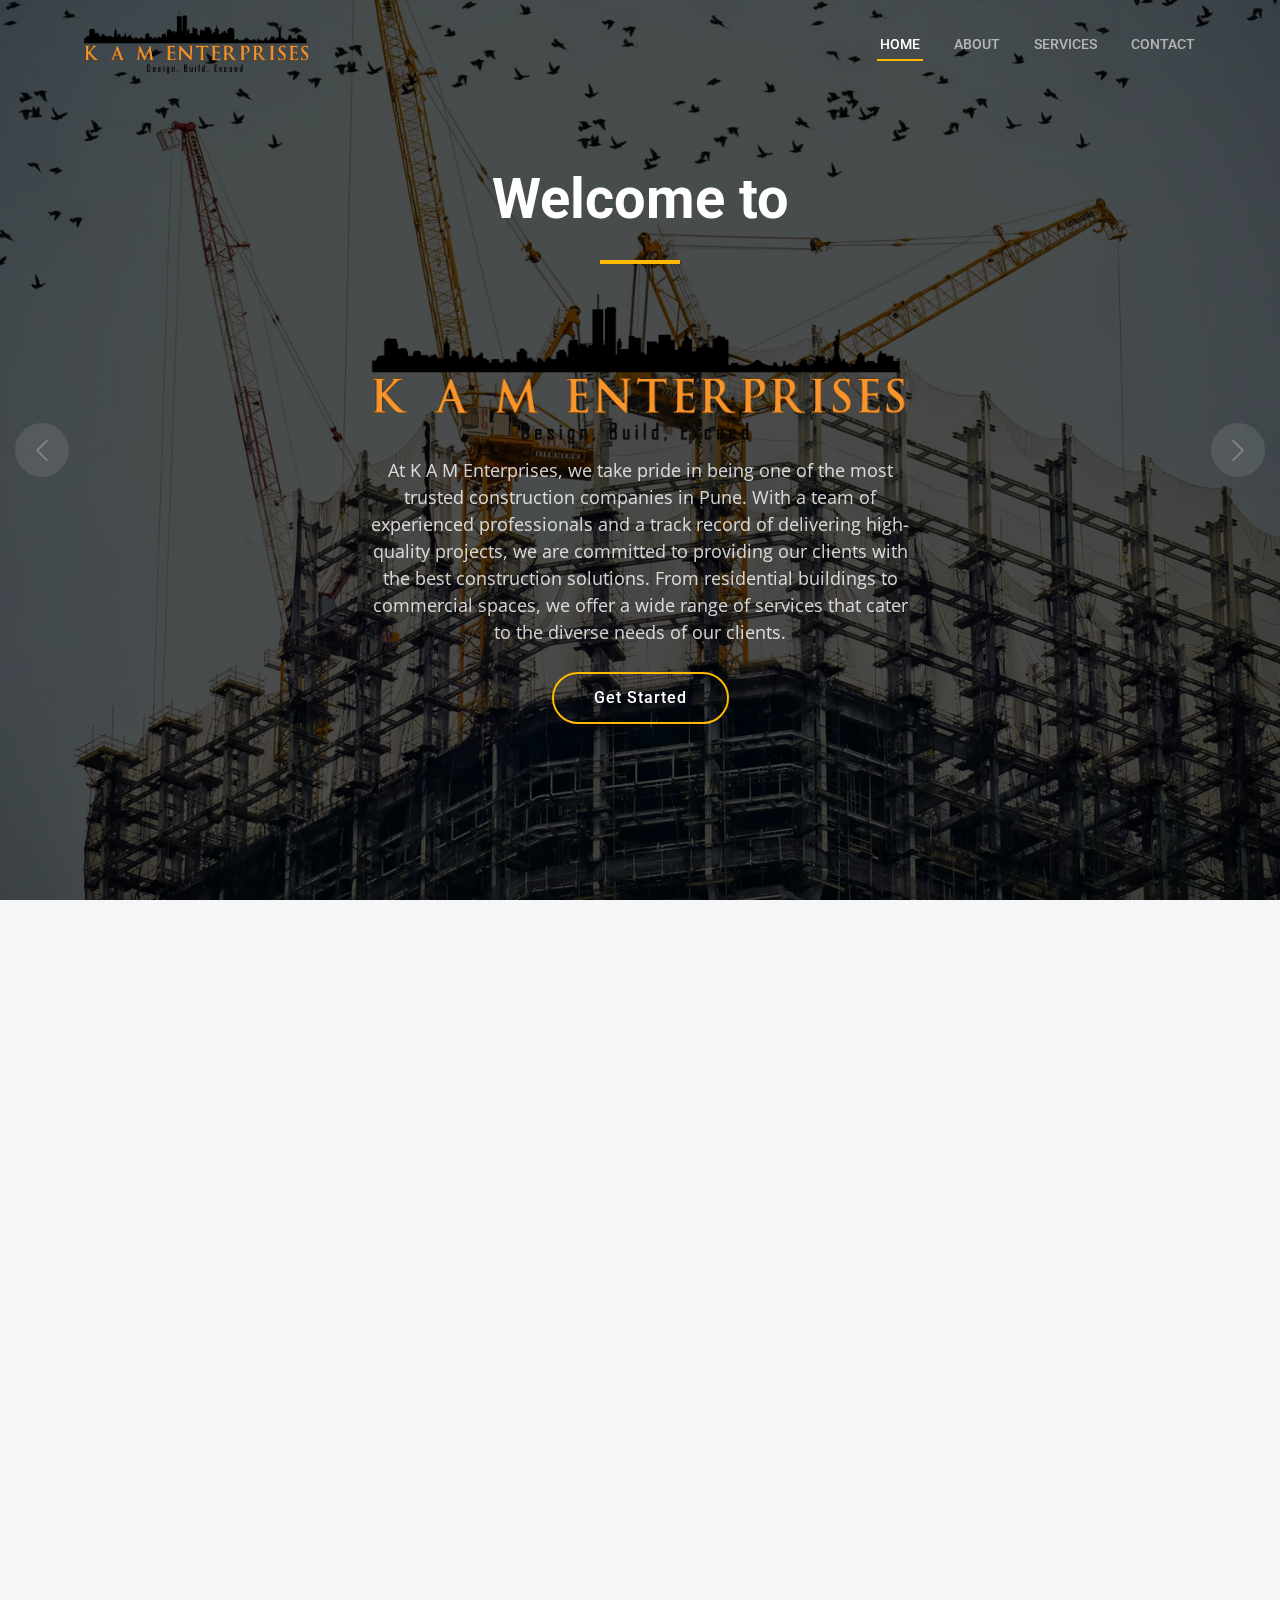
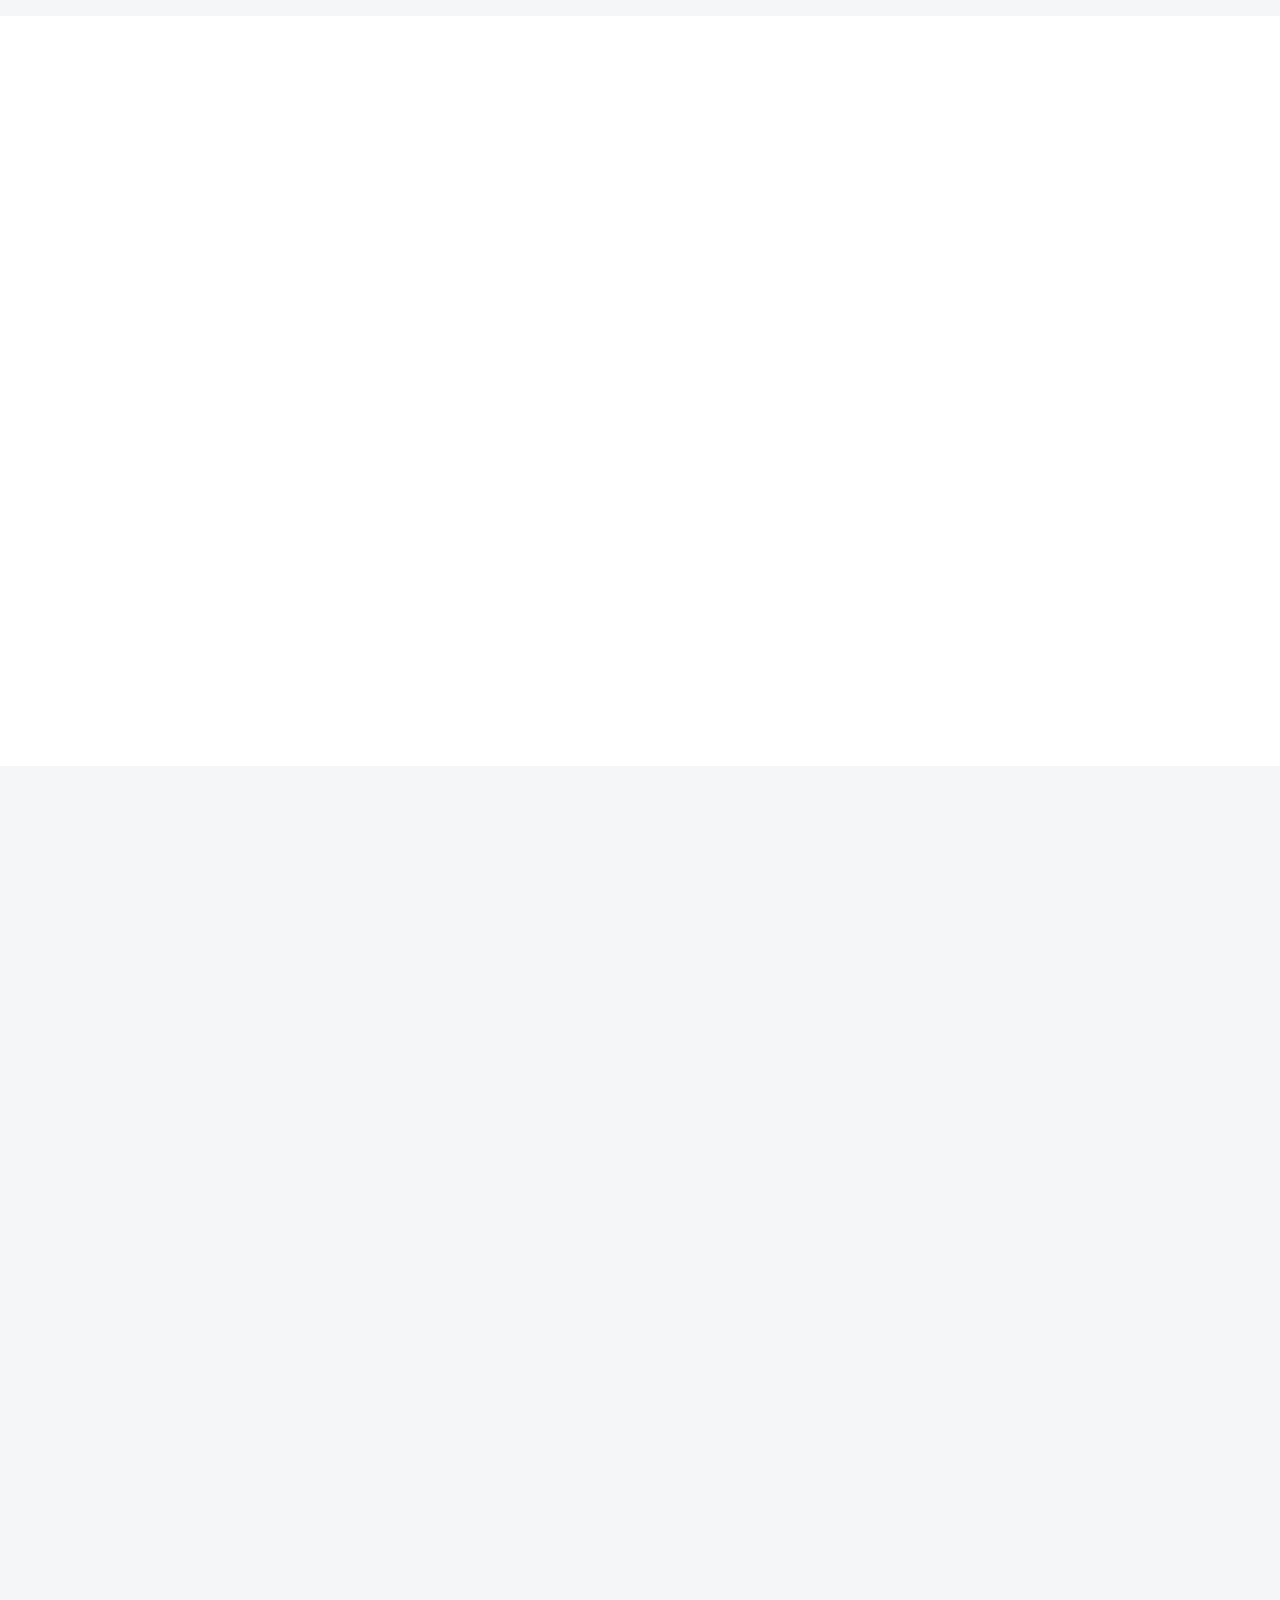
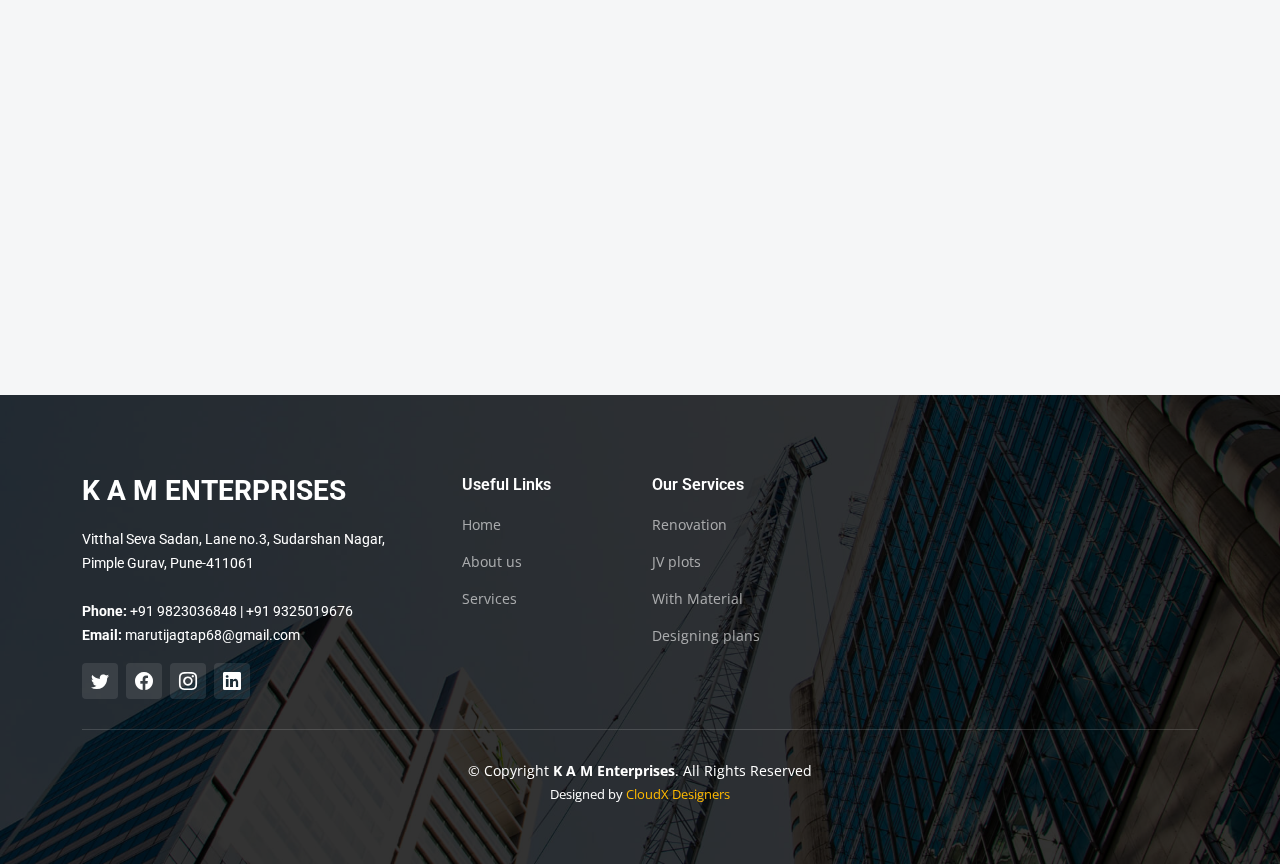
<file: index.html>
<!DOCTYPE html>
<html lang="en">

<head>
  <meta charset="utf-8">
  <meta content="width=device-width, initial-scale=1.0" name="viewport">

  <title>K A M Enterprises - Home</title>
  <meta content="" name="description">
  <meta content="" name="keywords">

  <!-- Favicons -->
  <link href="assets/img/logo_size.jpg" rel="icon">
  <link href="assets/img/logo_size.jpg" rel="apple-touch-icon">

  <!-- Google Fonts -->
  <link rel="preconnect" href="https://fonts.googleapis.com">
  <link rel="preconnect" href="https://fonts.gstatic.com" crossorigin>
  <link href="https://fonts.googleapis.com/css2?family=Open+Sans:ital,wght@0,300;0,400;0,500;0,600;0,700;1,300;1,400;1,600;1,700&family=Roboto:ital,wght@0,300;0,400;0,500;0,600;0,700;1,300;1,400;1,500;1,600;1,700&family=Work+Sans:ital,wght@0,300;0,400;0,500;0,600;0,700;1,300;1,400;1,500;1,600;1,700&display=swap" rel="stylesheet">

  <!-- Vendor CSS Files -->
  <link href="assets/vendor/bootstrap/css/bootstrap.min.css" rel="stylesheet">
  <link href="assets/vendor/bootstrap-icons/bootstrap-icons.css" rel="stylesheet">
  <link href="assets/vendor/fontawesome-free/css/all.min.css" rel="stylesheet">
  <link href="assets/vendor/aos/aos.css" rel="stylesheet">
  <link href="assets/vendor/glightbox/css/glightbox.min.css" rel="stylesheet">
  <link href="assets/vendor/swiper/swiper-bundle.min.css" rel="stylesheet">

  <!-- Template Main CSS File -->
  <link href="assets/css/main.css" rel="stylesheet">

  
</head>

<body>

  <!-- ======= Header ======= -->
  <header id="header" class="header d-flex align-items-center">
    <div class="container-fluid container-xl d-flex align-items-center justify-content-between">
      <a href="index.html" class="logo d-flex align-items-center">
        <img src="assets\img\sample 5.png" alt="K A M ENTERPRISES logo">
        <h1><span></span></h1>

      <i class="mobile-nav-toggle mobile-nav-show bi bi-list"></i>
      <i class="mobile-nav-toggle mobile-nav-hide d-none bi bi-x"></i>
      <nav id="navbar" class="navbar">
        <ul>
          <li><a href="index.html" class="active">Home</a></li>
          <li><a href="about.html">About</a></li>
          <li><a href="services.html">Services</a></li>
        
          </li>
          <li><a href="contact.html">Contact</a></li>
        </ul>
      </nav><!-- .navbar -->

    </div>
  </header><!-- End Header -->

  <!-- ======= Hero Section ======= -->
  <section id="hero" class="hero">

   
    <div class="info d-flex align-items-center">
      <div class="container">
        <div class="row justify-content-center">
          <div class="col-lg-6 text-center">
            <h2 data-aos="fade-down">Welcome to</h2>
            <img src="assets\img\sample 5.png" alt="Your Logo" class="logo">
            <p data-aos="fade-up">At K A M Enterprises, we take pride in being one of the most trusted construction companies in Pune. With a team of experienced professionals and a track record of delivering high-quality projects, we are committed to providing our clients with the best construction solutions. From residential buildings to commercial spaces, we offer a wide range of services that cater to the diverse needs of our clients.</p>
            <a data-aos="fade-up" data-aos-delay="200" href="#get-started" class="btn-get-started">Get Started</a>
          </div>
        </div>
      </div>
    </div>
    
    
     

    <div id="hero-carousel" class="carousel slide" data-bs-ride="carousel" data-bs-interval="5000">

      <div class="carousel-item active" style="background-image: url(assets/img/hero-carousel/hero-carousel-1.jpg)"></div>
      <div class="carousel-item" style="background-image: url(assets/img/hero-carousel/hero-carousel-2.jpg)"></div>
      <div class="carousel-item" style="background-image: url(assets/img/hero-carousel/hero-carousel-3.jpg)"></div>
      <div class="carousel-item" style="background-image: url(assets/img/hero-carousel/hero-carousel-4.jpg)"></div>
      <div class="carousel-item" style="background-image: url(assets/img/hero-carousel/hero-carousel-5.jpg)"></div>

      <a class="carousel-control-prev" href="#hero-carousel" role="button" data-bs-slide="prev">
        <span class="carousel-control-prev-icon bi bi-chevron-left" aria-hidden="true"></span>
      </a>

      <a class="carousel-control-next" href="#hero-carousel" role="button" data-bs-slide="next">
        <span class="carousel-control-next-icon bi bi-chevron-right" aria-hidden="true"></span>
      </a>

    </div>
    
    <style>
    /* Adjust logo size for screens smaller than 768px */
    @media (max-width: 767.98px) {
      .logo {
        width: 300px;
        margin-top: -10px;
      }
    }
    </style>
    
</section>
<!-- End Hero Section -->

  <main id="main">

    <!-- ======= Get Started Section ======= -->
    <div id="contact" class="contact">
      <section id="get-started" class="get-started section-bg">
        <div class="container">
          <div class="row justify-content-between gy-4">
            <div class="col-lg-6 d-flex align-items-center" data-aos="fade-up">
              <div class="content">
                <h3>About K A M Enterprises</h3>
                <p>K A M Enterprises is a leading construction company based in Pune. We specialize in new construction, renovations, and commercial projects. With years of experience and a team of expert builders and contractors, we can bring your project to life on time and on budget.</p>
              </div>
            </div>

            <div class="col-lg-5" data-aos="fade">
              <form action="forms/quote.php" method="post" class="php-email-form">
                <h3>Get a Quote</h3>
                <p>Fill out the form below to receive a quote from our team. We'll get back to you as soon as possible with a comprehensive estimate for your project.</p>
                <div class="row gy-3">
                  <div class="col-md-12">
                    <input type="text" name="name" class="form-control" placeholder="Name" required>
                  </div>
                  <div class="col-md-12">
                    <input type="email" class="form-control" name="email" placeholder="Email" required>
                  </div>
                  <div class="col-md-12">
                    <input type="text" class="form-control" name="phone" placeholder="Phone" required>
                  </div>
                  <div class="col-md-12">
                    <textarea class="form-control" name="message" rows="6" placeholder="Message" required></textarea>
                  </div>
                  <div class="col-md-12 text-center">
                    <div class="loading">Loading</div>
                    <div class="error-message"></div>
                    <div class="sent-message">Your quote request has been sent successfully. Thank you!</div>
                    <button type="submit">Get a Quote</button>
                  </div>
                </div>
              </form>
            </div><!-- End Quote Form -->
          </div>
        </div>
        
    </section><!-- End Get Started Section -->

    <!-- ======= Constructions Section ======= -->
    <section id="constructions" class="constructions">
      <div class="container" data-aos="fade-up">

        <div class="section-header">
          <h2>Constructions</h2>
          <p>Welcome to our world of innovative and sustainable constructions!</p>
        </div>

        <div class="row gy-4">

          <div class="col-lg-6" data-aos="fade-up" data-aos-delay="100">
            <div class="card-item">
              <div class="row">
                <div class="col-xl-5">
                  <div class="card-bg" style="background-image: url(assets/img/constructions-1.jpg);"></div>
                </div>
                <div class="col-xl-7 d-flex align-items-center">
                  <div class="card-body">
                    <h4 class="card-title">Design and Build</h4>
                    <p>Our team includes skilled designers and architects who can work with you to create a custom design that meets your unique needs, and our construction experts can then turn that design into a reality.</p>
                  </div>
                </div>
              </div>
            </div>
          </div><!-- End Card Item -->

          <div class="col-lg-6" data-aos="fade-up" data-aos-delay="200">
            <div class="card-item">
              <div class="row">
                <div class="col-xl-5">
                  <div class="card-bg" style="background-image: url(assets/img/constructions-2.jpg);"></div>
                </div>
                <div class="col-xl-7 d-flex align-items-center">
                  <div class="card-body">
                    <h4 class="card-title">Expert Craftsmanship</h4>
                    <p>Our team includes skilled builders and tradespeople who take pride in their work and are committed to delivering exceptional craftsmanship on every project. We use only the highest-quality materials and pay close attention to every detail to ensure that your finished project exceeds your expectations.</p>
                  </div>
                </div>
              </div>
            </div>
          </div><!-- End Card Item -->

          <div class="col-lg-6" data-aos="fade-up" data-aos-delay="300">
            <div class="card-item">
              <div class="row">
                <div class="col-xl-5">
                  <div class="card-bg" style="background-image: url(assets/img/constructions-3.jpg);"></div>
                </div>
                <div class="col-xl-7 d-flex align-items-center">
                  <div class="card-body">
                    <h4 class="card-title">Project Management</h4>
                    <p>We have extensive experience managing complex construction projects from start to finish, ensuring they are completed on time, on budget, and to the highest standards of quality.</p>
                  </div>
                </div>
              </div>
            </div>
          </div><!-- End Card Item -->

          <div class="col-lg-6" data-aos="fade-up" data-aos-delay="400">
            <div class="card-item">
              <div class="row">
                <div class="col-xl-5">
                  <div class="card-bg" style="background-image: url(assets/img/constructions-4.jpg);"></div>
                </div>
                <div class="col-xl-7 d-flex align-items-center">
                  <div class="card-body">
                    <h4 class="card-title">Sustainable Construction</h4>
                    <p>We are committed to using environmentally-friendly building practices and materials wherever possible, and can help you create a more sustainable home or building that is both energy-efficient and eco-friendly.</p>
                  </div>
                </div>
              </div>
            </div>
          </div><!-- End Card Item -->

        </div>

      </div>
    </section><!-- End Constructions Section -->

    <!-- ======= Services Section ======= -->
    <section id="services" class="services section-bg">
      <div class="container" data-aos="fade-up">

        <div class="section-header">
          <h2>Services</h2>
          <p>Our company offers a wide range of services to help you achieve your dream home or business space. Whether you need renovation, designing plans, or both, we are here to help. Our team of skilled professionals will work closely with you to ensure that every detail is taken care of, from start to finish. We provide all necessary materials, so you don't have to worry about a thing. We specialize in creating innovative designs, and we are proud to have worked on several projects including the prestigious JV plots. Let us help you transform your space into something truly remarkable.</p>
        </div>

        <div class="row gy-4">

          <div class="col-lg-4 col-md-6" data-aos="fade-up" data-aos-delay="100">
            <div class="service-item  position-relative">
              <div class="icon">
                <i class="fa-solid fa-mountain-city"></i>
              </div>
              <h3>Renovation</h3>
              <p>We specialize in transforming old and outdated spaces into modern and functional areas. Our team of experts will work with you to create a customized renovation plan that meets your unique needs and budget.</p>
       
            </div>
          </div><!-- End Service Item -->

          <div class="col-lg-4 col-md-6" data-aos="fade-up" data-aos-delay="200">
            <div class="service-item position-relative">
              <div class="icon">
                <i class="fa-solid fa-arrow-up-from-ground-water"></i>
              </div>
              <h3>Designing Plans</h3>
              <p>We offer designing plans that cater to your personal style and preferences. Our team of designers will work with you to create a customized design plan that reflects your vision for your space.</p>
          
            </div>
          </div><!-- End Service Item -->

          <div class="col-lg-4 col-md-6" data-aos="fade-up" data-aos-delay="300">
            <div class="service-item position-relative">
              <div class="icon">
                <i class="fa-solid fa-compass-drafting"></i>
              </div>
              <h3>With Materials</h3>
              <p>We provide all necessary materials needed for the project, including high-quality products and materials that meet industry standards.</p>
            
            </div>
          </div><!-- End Service Item -->

          <div class="col-lg-4 col-md-6" data-aos="fade-up" data-aos-delay="400">
            <div class="service-item position-relative">
              <div class="icon">
                <i class="fa-solid fa-trowel-bricks"></i>
              </div>
              <h3>JV Plots</h3>
              <p>We offer JV plots for those looking to invest in real estate projects. Our team will work closely with you to identify the right plot for your needs and help you navigate the process of investing in real estate.</p>
            
            </div>
          </div><!-- End Service Item -->

         

        </div>

      </div>
    </section><!-- End Services Section -->

    

   

    
    
    
  </main><!-- End #main -->

  <!-- ======= Footer ======= -->
  <footer id="footer" class="footer">

    <div class="footer-content position-relative">
      <div class="container">
        <div class="row">

          <div class="col-lg-4 col-md-6">
            <div class="footer-info">
              <h3>K A M Enterprises</h3>
              <p>
                Vitthal Seva Sadan, Lane no.3, Sudarshan Nagar,<br>
                Pimple Gurav, Pune-411061<br><br>
                <strong>Phone:</strong> +91 9823036848 | +91 9325019676<br>
                <strong>Email:</strong> marutijagtap68@gmail.com<br>
              </p>
              <div class="social-links d-flex mt-3">
                <a href="#" class="d-flex align-items-center justify-content-center"><i class="bi bi-twitter"></i></a>
                <a href="#" class="d-flex align-items-center justify-content-center"><i class="bi bi-facebook"></i></a>
                <a href="#" class="d-flex align-items-center justify-content-center"><i class="bi bi-instagram"></i></a>
                <a href="#" class="d-flex align-items-center justify-content-center"><i class="bi bi-linkedin"></i></a>
              </div>
            </div>
          </div><!-- End footer info column-->

          <div class="col-lg-2 col-md-3 footer-links">
            <h4>Useful Links</h4>
            <ul>
              <li><a href="index.html">Home</a></li>
              <li><a href="about.html">About us</a></li>
              <li><a href="services.html">Services</a></li>
             
            </ul>
          </div><!-- End footer links column-->

          <div class="col-lg-2 col-md-3 footer-links">
            <h4>Our Services</h4>
            <ul>
              <li><a href="">Renovation</a></li>
              <li><a href="">JV plots</a></li>
              <li><a href="">With Material</a></li>
              <li><a href="">Designing plans</a></li>
         
            </ul>
          </div><!-- End footer links column-->

          
          </div><!-- End footer links column-->

        </div>
      </div>
    </div>

    <div class="footer-legal text-center position-relative">
      <div class="container">
        <div class="copyright">
          &copy; Copyright <strong><span>K A M Enterprises</span></strong>. All Rights Reserved
        </div>
        <div class="credits">
         
          Designed by <a href="">CloudX Designers</a>
        </div>
      </div>
    </div>

  </footer>
  <!-- End Footer -->

  <a href="#" class="scroll-top d-flex align-items-center justify-content-center"><i class="bi bi-arrow-up-short"></i></a>

  <div id="preloader"></div>

  <!-- Vendor JS Files -->
  <script src="assets/vendor/bootstrap/js/bootstrap.bundle.min.js"></script>
  <script src="assets/vendor/aos/aos.js"></script>
  <script src="assets/vendor/glightbox/js/glightbox.min.js"></script>
  <script src="assets/vendor/isotope-layout/isotope.pkgd.min.js"></script>
  <script src="assets/vendor/swiper/swiper-bundle.min.js"></script>
  <script src="assets/vendor/purecounter/purecounter_vanilla.js"></script>
  <script src="assets/vendor/php-email-form/validate.js"></script>

  <!-- Template Main JS File -->
  <script src="assets/js/main.js"></script>

</body>

</html>
</file>
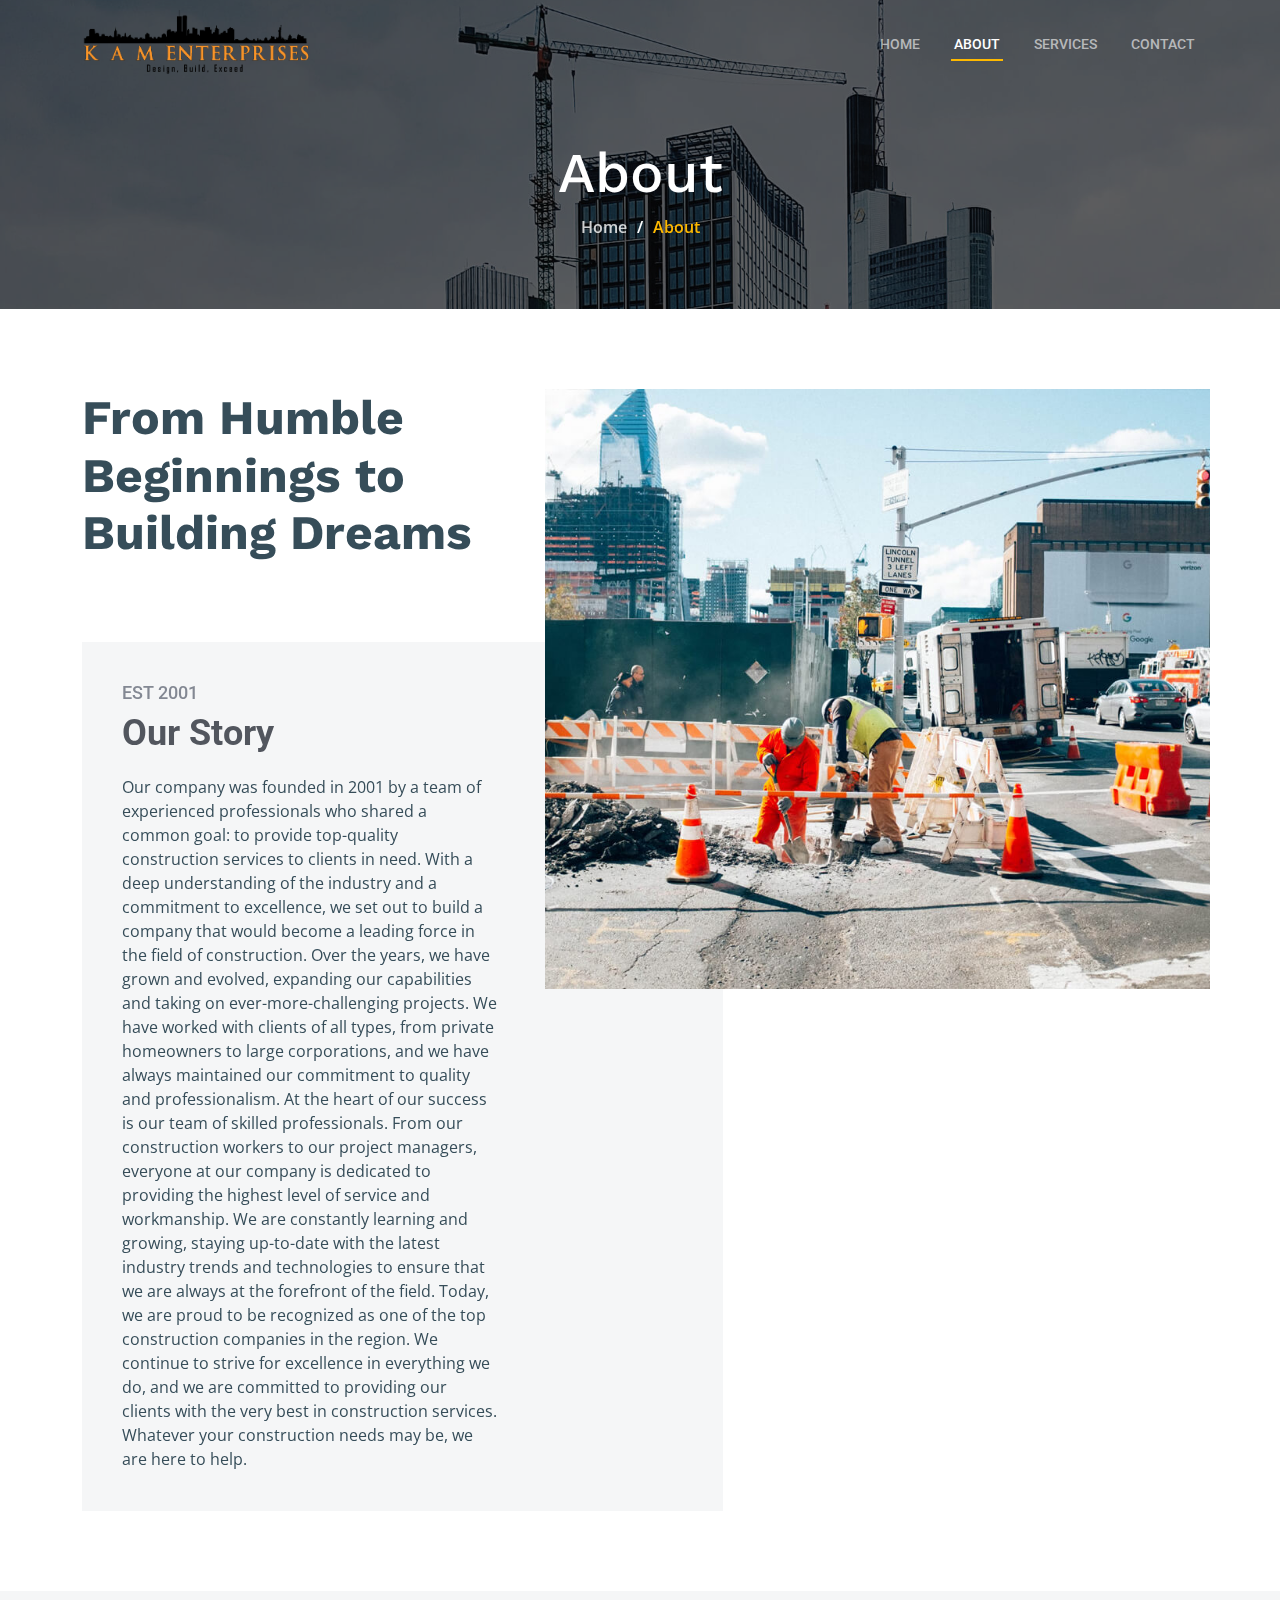
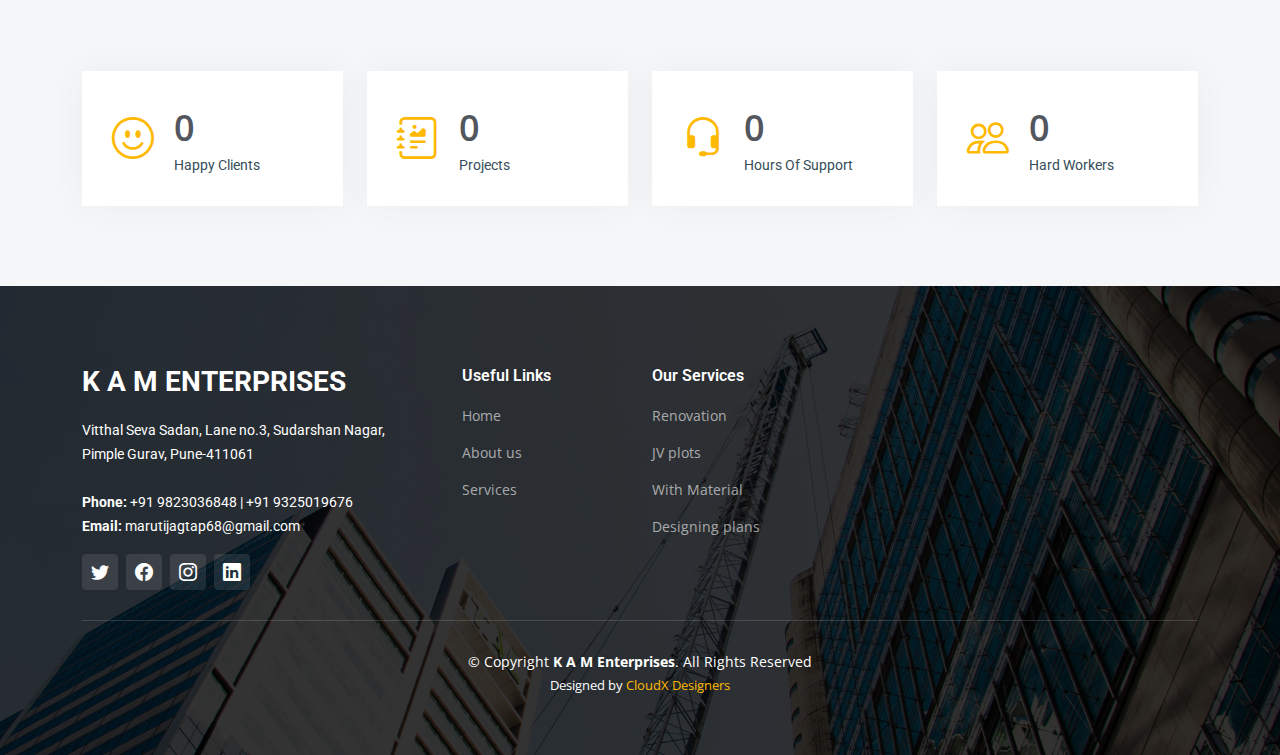
<file: about.html>
<!DOCTYPE html>
<html lang="en">

<head>
  <meta charset="utf-8">
  <meta content="width=device-width, initial-scale=1.0" name="viewport">

  <title>K A M Enterprises - About</title>
  <meta content="" name="description">
  <meta content="" name="keywords">

  <!-- Favicons -->
  <link href="assets/img/logo_size.jpg" rel="icon">
  <link href="assets/img/logo_size.jpg" rel="apple-touch-icon">

  <!-- Google Fonts -->
  <link rel="preconnect" href="https://fonts.googleapis.com">
  <link rel="preconnect" href="https://fonts.gstatic.com" crossorigin>
  <link href="https://fonts.googleapis.com/css2?family=Open+Sans:ital,wght@0,300;0,400;0,500;0,600;0,700;1,300;1,400;1,600;1,700&family=Roboto:ital,wght@0,300;0,400;0,500;0,600;0,700;1,300;1,400;1,500;1,600;1,700&family=Work+Sans:ital,wght@0,300;0,400;0,500;0,600;0,700;1,300;1,400;1,500;1,600;1,700&display=swap" rel="stylesheet">

  <!-- Vendor CSS Files -->
  <link href="assets/vendor/bootstrap/css/bootstrap.min.css" rel="stylesheet">
  <link href="assets/vendor/bootstrap-icons/bootstrap-icons.css" rel="stylesheet">
  <link href="assets/vendor/fontawesome-free/css/all.min.css" rel="stylesheet">
  <link href="assets/vendor/aos/aos.css" rel="stylesheet">
  <link href="assets/vendor/glightbox/css/glightbox.min.css" rel="stylesheet">
  <link href="assets/vendor/swiper/swiper-bundle.min.css" rel="stylesheet">

  <!-- Template Main CSS File -->
  <link href="assets/css/main.css" rel="stylesheet">

 
</head>

<body>

  <!-- ======= Header ======= -->
  <header id="header" class="header d-flex align-items-center">
    <div class="container-fluid container-xl d-flex align-items-center justify-content-between">

      <a href="index.html" class="logo d-flex align-items-center">
        <img src="assets\img\sample 5.png" alt="Your Company Name">
      </a>
      

      <i class="mobile-nav-toggle mobile-nav-show bi bi-list"></i>
      <i class="mobile-nav-toggle mobile-nav-hide d-none bi bi-x"></i>
      <nav id="navbar" class="navbar">
        <ul>
          <li><a href="index.html">Home</a></li>
          <li><a href="about.html" class="active">About</a></li>
          <li><a href="services.html">Services</a></li>
        
          </li>
          <li><a href="contact.html">Contact</a></li>
        </ul>
      </nav><!-- .navbar -->

    </div>
  </header><!-- End Header -->

  <main id="main">

    <!-- ======= Breadcrumbs ======= -->
    <div class="breadcrumbs d-flex align-items-center" style="background-image: url('assets/img/breadcrumbs-bg.jpg');">
      <div class="container position-relative d-flex flex-column align-items-center" data-aos="fade">

        <h2>About</h2>
        <ol>
          <li><a href="index.html">Home</a></li>
          <li>About</li>
        </ol>

      </div>
    </div><!-- End Breadcrumbs -->

    <!-- ======= About Section ======= -->
    <section id="about" class="about">
      <div class="container" data-aos="fade-up">

        <div class="row position-relative">

          <div class="col-lg-7 about-img" style="background-image: url(assets/img/about.jpg);"></div>

          <div class="col-lg-7">
            <h2>From Humble Beginnings to Building Dreams</h2>
            <div class="our-story">
              <h4>Est 2001</h4>
              <h3>Our Story</h3>
              <p>Our company was founded in 2001 by a team of experienced professionals who shared a common goal: to provide top-quality construction services to clients in need. With a deep understanding of the industry and a commitment to excellence, we set out to build a company that would become a leading force in the field of construction.

                Over the years, we have grown and evolved, expanding our capabilities and taking on ever-more-challenging projects. We have worked with clients of all types, from private homeowners to large corporations, and we have always maintained our commitment to quality and professionalism.
                
                At the heart of our success is our team of skilled professionals. From our construction workers to our project managers, everyone at our company is dedicated to providing the highest level of service and workmanship. We are constantly learning and growing, staying up-to-date with the latest industry trends and technologies to ensure that we are always at the forefront of the field.
                
                Today, we are proud to be recognized as one of the top construction companies in the region. We continue to strive for excellence in everything we do, and we are committed to providing our clients with the very best in construction services. Whatever your construction needs may be, we are here to help.</p>

              

            
                
                
              </div>
            </div>
          </div>

        </div>

      </div>
    </section>
    <!-- End About Section -->

    <!-- ======= Stats Counter Section ======= -->
    <section id="stats-counter" class="stats-counter section-bg">
      <div class="container">

        <div class="row gy-4">

          <div class="col-lg-3 col-md-6">
            <div class="stats-item d-flex align-items-center w-100 h-100">
              <i class="bi bi-emoji-smile color-blue flex-shrink-0"></i>
              <div>
                <span data-purecounter-start="0" data-purecounter-end="90" data-purecounter-duration="1" class="purecounter"></span>
                <p>Happy Clients</p>
              </div>
            </div>
          </div><!-- End Stats Item -->

          <div class="col-lg-3 col-md-6">
            <div class="stats-item d-flex align-items-center w-100 h-100">
              <i class="bi bi-journal-richtext color-orange flex-shrink-0"></i>
              <div>
                <span data-purecounter-start="0" data-purecounter-end="95" data-purecounter-duration="1" class="purecounter"></span>
                <p>Projects</p>
              </div>
            </div>
          </div><!-- End Stats Item -->

          <div class="col-lg-3 col-md-6">
            <div class="stats-item d-flex align-items-center w-100 h-100">
              <i class="bi bi-headset color-green flex-shrink-0"></i>
              <div>
                <span data-purecounter-start="0" data-purecounter-end="700" data-purecounter-duration="1" class="purecounter"></span>
                <p>Hours Of Support</p>
              </div>
            </div>
          </div><!-- End Stats Item -->

          <div class="col-lg-3 col-md-6">
            <div class="stats-item d-flex align-items-center w-100 h-100">
              <i class="bi bi-people color-pink flex-shrink-0"></i>
              <div>
                <span data-purecounter-start="0" data-purecounter-end="30" data-purecounter-duration="1" class="purecounter"></span>
                <p>Hard Workers</p>
              </div>
            </div>
          </div><!-- End Stats Item -->

        </div>

      </div>
    </section><!-- End Stats Counter Section -->

    
  </main><!-- End #main -->

  <!-- ======= Footer ======= -->
  <footer id="footer" class="footer">

    <div class="footer-content position-relative">
      <div class="container">
        <div class="row">

          <div class="col-lg-4 col-md-6">
            <div class="footer-info">
              <h3>K A M Enterprises</h3>
              <p>
                Vitthal Seva Sadan, Lane no.3, Sudarshan Nagar,<br>
                Pimple Gurav, Pune-411061<br><br>
                <strong>Phone:</strong> +91 9823036848 | +91 9325019676<br>
                <strong>Email:</strong> marutijagtap68@gmail.com<br>
              </p>
              <div class="social-links d-flex mt-3">
                <a href="#" class="d-flex align-items-center justify-content-center"><i class="bi bi-twitter"></i></a>
                <a href="#" class="d-flex align-items-center justify-content-center"><i class="bi bi-facebook"></i></a>
                <a href="#" class="d-flex align-items-center justify-content-center"><i class="bi bi-instagram"></i></a>
                <a href="#" class="d-flex align-items-center justify-content-center"><i class="bi bi-linkedin"></i></a>
              </div>
            </div>
          </div><!-- End footer info column-->

          <div class="col-lg-2 col-md-3 footer-links">
            <h4>Useful Links</h4>
            <ul>
              <li><a href="index.html">Home</a></li>
              <li><a href="about.html">About us</a></li>
              <li><a href="services.html">Services</a></li>
             
            </ul>
          </div><!-- End footer links column-->

          <div class="col-lg-2 col-md-3 footer-links">
            <h4>Our Services</h4>
            <ul>
              <li><a href="">Renovation</a></li>
              <li><a href="">JV plots</a></li>
              <li><a href="">With Material</a></li>
              <li><a href="">Designing plans</a></li>
         
            </ul>
          </div><!-- End footer links column-->

          
          </div><!-- End footer links column-->

        </div>
      </div>
    </div>

    <div class="footer-legal text-center position-relative">
      <div class="container">
        <div class="copyright">
          &copy; Copyright <strong><span>K A M Enterprises</span></strong>. All Rights Reserved
        </div>
        <div class="credits">
          
          Designed by <a href="">CloudX Designers</a>
        </div>
      </div>
    </div>

  </footer>
  <!-- End Footer -->

  <a href="#" class="scroll-top d-flex align-items-center justify-content-center"><i class="bi bi-arrow-up-short"></i></a>

  <div id="preloader"></div>

  <!-- Vendor JS Files -->
  <script src="assets/vendor/bootstrap/js/bootstrap.bundle.min.js"></script>
  <script src="assets/vendor/aos/aos.js"></script>
  <script src="assets/vendor/glightbox/js/glightbox.min.js"></script>
  <script src="assets/vendor/isotope-layout/isotope.pkgd.min.js"></script>
  <script src="assets/vendor/swiper/swiper-bundle.min.js"></script>
  <script src="assets/vendor/purecounter/purecounter_vanilla.js"></script>
  <script src="assets/vendor/php-email-form/validate.js"></script>

  <!-- Template Main JS File -->
  <script src="assets/js/main.js"></script>

</body>

</html>
</file>
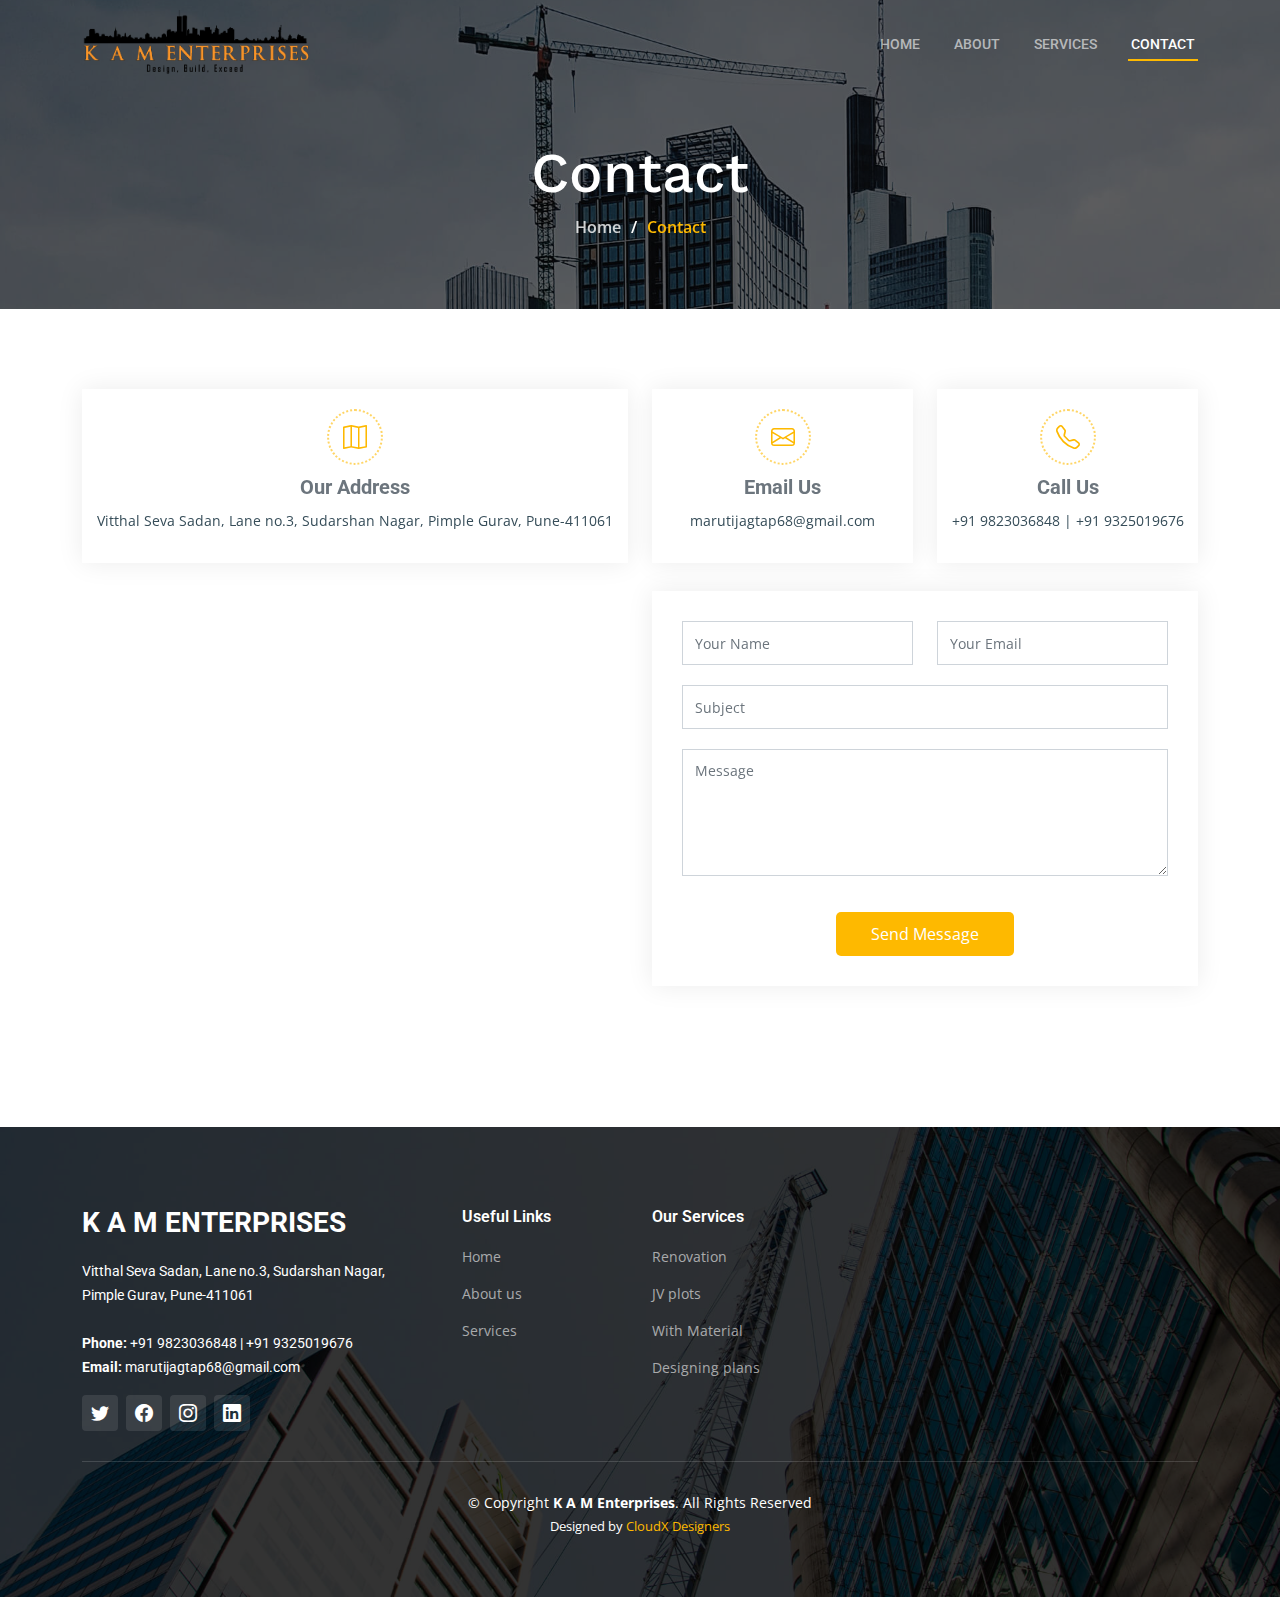
<file: contact.html>
<!DOCTYPE html>
<html lang="en">

<head>
  <meta charset="utf-8">
  <meta content="width=device-width, initial-scale=1.0" name="viewport">

  <title>K A M Enterprises - Contact</title>
  <meta content="" name="description">
  <meta content="" name="keywords">

  <!-- Favicons -->
  <link href="assets/img/logo_size.jpg" rel="icon">
  <link href="assets/img/logo_size.jpg" rel="apple-touch-icon">

  <!-- Google Fonts -->
  <link rel="preconnect" href="https://fonts.googleapis.com">
  <link rel="preconnect" href="https://fonts.gstatic.com" crossorigin>
  <link href="https://fonts.googleapis.com/css2?family=Open+Sans:ital,wght@0,300;0,400;0,500;0,600;0,700;1,300;1,400;1,600;1,700&family=Roboto:ital,wght@0,300;0,400;0,500;0,600;0,700;1,300;1,400;1,500;1,600;1,700&family=Work+Sans:ital,wght@0,300;0,400;0,500;0,600;0,700;1,300;1,400;1,500;1,600;1,700&display=swap" rel="stylesheet">

  <!-- Vendor CSS Files -->
  <link href="assets/vendor/bootstrap/css/bootstrap.min.css" rel="stylesheet">
  <link href="assets/vendor/bootstrap-icons/bootstrap-icons.css" rel="stylesheet">
  <link href="assets/vendor/fontawesome-free/css/all.min.css" rel="stylesheet">
  <link href="assets/vendor/aos/aos.css" rel="stylesheet">
  <link href="assets/vendor/glightbox/css/glightbox.min.css" rel="stylesheet">
  <link href="assets/vendor/swiper/swiper-bundle.min.css" rel="stylesheet">

  <!-- Template Main CSS File -->
  <link href="assets/css/main.css" rel="stylesheet">

  
</head>

<body>

  <!-- ======= Header ======= -->
  <header id="header" class="header d-flex align-items-center">
    <div class="container-fluid container-xl d-flex align-items-center justify-content-between">

      <a href="index.html" class="logo d-flex align-items-center">
        <img src="assets\img\sample 5.png" alt="Your Company Name">
      </a>
      <i class="mobile-nav-toggle mobile-nav-show bi bi-list"></i>
      <i class="mobile-nav-toggle mobile-nav-hide d-none bi bi-x"></i>
      <nav id="navbar" class="navbar">
        <ul>
          <li><a href="index.html">Home</a></li>
          <li><a href="about.html">About</a></li>
          <li><a href="services.html">Services</a></li>
         
          </li>
          <li><a href="contact.html" class="active">Contact</a></li>
        </ul>
      </nav><!-- .navbar -->

    </div>
  </header><!-- End Header -->

  <main id="main">

    <!-- ======= Breadcrumbs ======= -->
    <div class="breadcrumbs d-flex align-items-center" style="background-image: url('assets/img/breadcrumbs-bg.jpg');">
      <div class="container position-relative d-flex flex-column align-items-center" data-aos="fade">

        <h2>Contact</h2>
        <ol>
          <li><a href="index.html">Home</a></li>
          <li>Contact</li>
        </ol>

      </div>
    </div><!-- End Breadcrumbs -->

    <!-- ======= Contact Section ======= -->
    <section id="contact" class="contact">
      <div class="container" data-aos="fade-up" data-aos-delay="100">

        <div class="row gy-4">
          <div class="col-lg-6">
            <div class="info-item  d-flex flex-column justify-content-center align-items-center">
              <i class="bi bi-map"></i>
              <h3>Our Address</h3>
              <p>Vitthal Seva Sadan, Lane no.3, Sudarshan Nagar,
                Pimple Gurav, Pune-411061</p>
            </div>
          </div><!-- End Info Item -->

          <div class="col-lg-3 col-md-6">
            <div class="info-item d-flex flex-column justify-content-center align-items-center">
              <i class="bi bi-envelope"></i>
              <h3>Email Us</h3>
              <p>marutijagtap68@gmail.com</p>
            </div>
          </div><!-- End Info Item -->

          <div class="col-lg-3 col-md-6">
            <div class="info-item  d-flex flex-column justify-content-center align-items-center">
              <i class="bi bi-telephone"></i>
              <h3>Call Us</h3>
              <p>+91 9823036848 | +91 9325019676</p>
            </div>
          </div><!-- End Info Item -->

        </div>

        <div class="row gy-4 mt-1">

          <div class="col-lg-6 ">
            <iframe src="https://www.google.com/maps/embed?pb=!1m14!1m12!1m3!1d285.8874859208345!2d73.81340598791064!3d18.597928121106403!2m3!1f0!2f0!3f0!3m2!1i1024!2i768!4f13.1!5e1!3m2!1sen!2sin!4v1680523917452!5m2!1sen!2sin" width="600" height="450" style="border:0;" allowfullscreen="" loading="lazy" referrerpolicy="no-referrer-when-downgrade"></iframe>
          </div><!-- End Google Maps -->

          <div class="col-lg-6">
            <form action="forms/contact.php" method="post" role="form" class="php-email-form">
              <div class="row gy-4">
                <div class="col-lg-6 form-group">
                  <input type="text" name="name" class="form-control" id="name" placeholder="Your Name" required>
                </div>
                <div class="col-lg-6 form-group">
                  <input type="email" class="form-control" name="email" id="email" placeholder="Your Email" required>
                </div>
              </div>
              <div class="form-group">
                <input type="text" class="form-control" name="subject" id="subject" placeholder="Subject" required>
              </div>
              <div class="form-group">
                <textarea class="form-control" name="message" rows="5" placeholder="Message" required></textarea>
              </div>
              <div class="my-3">
                <div class="loading">Loading</div>
                <div class="error-message"></div>
                <div class="sent-message">Your message has been sent. Thank you!</div>
              </div>
              <div class="text-center"><button type="submit">Send Message</button></div>
            </form>
          </div><!-- End Contact Form -->

        </div>

      </div>
    </section><!-- End Contact Section -->

  </main><!-- End #main -->

  <!-- ======= Footer ======= -->
  <footer id="footer" class="footer">

    <div class="footer-content position-relative">
      <div class="container">
        <div class="row">

          <div class="col-lg-4 col-md-6">
            <div class="footer-info">
              <h3>K A M Enterprises</h3>
              <p>
                Vitthal Seva Sadan, Lane no.3, Sudarshan Nagar,<br>
                Pimple Gurav, Pune-411061<br><br>
                <strong>Phone:</strong> +91 9823036848 | +91 9325019676<br>
                <strong>Email:</strong> marutijagtap68@gmail.com<br>
              </p>
              <div class="social-links d-flex mt-3">
                <a href="#" class="d-flex align-items-center justify-content-center"><i class="bi bi-twitter"></i></a>
                <a href="#" class="d-flex align-items-center justify-content-center"><i class="bi bi-facebook"></i></a>
                <a href="#" class="d-flex align-items-center justify-content-center"><i class="bi bi-instagram"></i></a>
                <a href="#" class="d-flex align-items-center justify-content-center"><i class="bi bi-linkedin"></i></a>
              </div>
            </div>
          </div><!-- End footer info column-->

          <div class="col-lg-2 col-md-3 footer-links">
            <h4>Useful Links</h4>
            <ul>
              <li><a href="index.html">Home</a></li>
              <li><a href="about.html">About us</a></li>
              <li><a href="services.html">Services</a></li>
             
            </ul>
          </div><!-- End footer links column-->

          <div class="col-lg-2 col-md-3 footer-links">
            <h4>Our Services</h4>
            <ul>
              <li><a href="">Renovation</a></li>
              <li><a href="">JV plots</a></li>
              <li><a href="">With Material</a></li>
              <li><a href="">Designing plans</a></li>
         
            </ul>
          </div><!-- End footer links column-->

          
          </div><!-- End footer links column-->

        </div>
      </div>
    </div>

    <div class="footer-legal text-center position-relative">
      <div class="container">
        <div class="copyright">
          &copy; Copyright <strong><span>K A M Enterprises</span></strong>. All Rights Reserved
        </div>
        <div class="credits">
         
          Designed by <a href="">CloudX Designers</a>
        </div>
      </div>
    </div>

  </footer>
  <!-- End Footer -->

  <a href="#" class="scroll-top d-flex align-items-center justify-content-center"><i class="bi bi-arrow-up-short"></i></a>

  <div id="preloader"></div>

  <!-- Vendor JS Files -->
  <script src="assets/vendor/bootstrap/js/bootstrap.bundle.min.js"></script>
  <script src="assets/vendor/aos/aos.js"></script>
  <script src="assets/vendor/glightbox/js/glightbox.min.js"></script>
  <script src="assets/vendor/isotope-layout/isotope.pkgd.min.js"></script>
  <script src="assets/vendor/swiper/swiper-bundle.min.js"></script>
  <script src="assets/vendor/purecounter/purecounter_vanilla.js"></script>
  <script src="assets/vendor/php-email-form/validate.js"></script>

  <!-- Template Main JS File -->
  <script src="assets/js/main.js"></script>

</body>

</html>
</file>
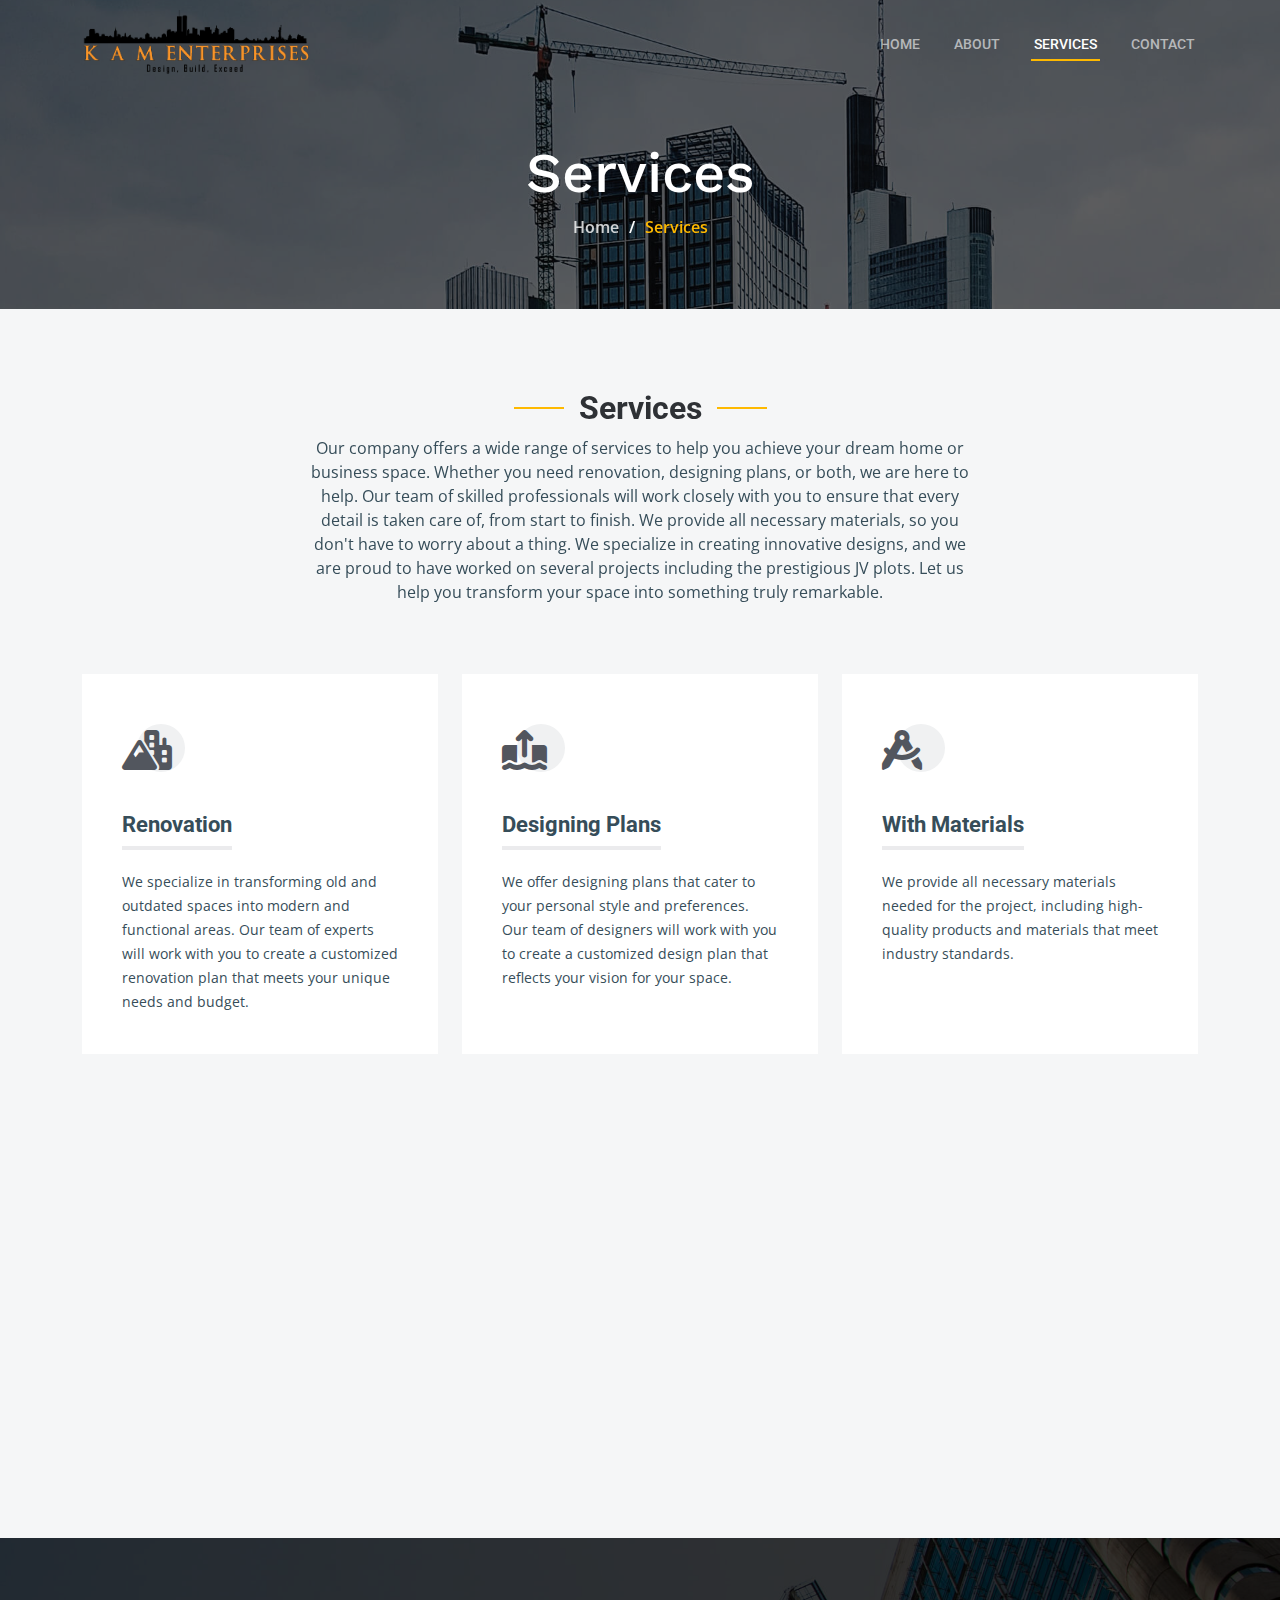
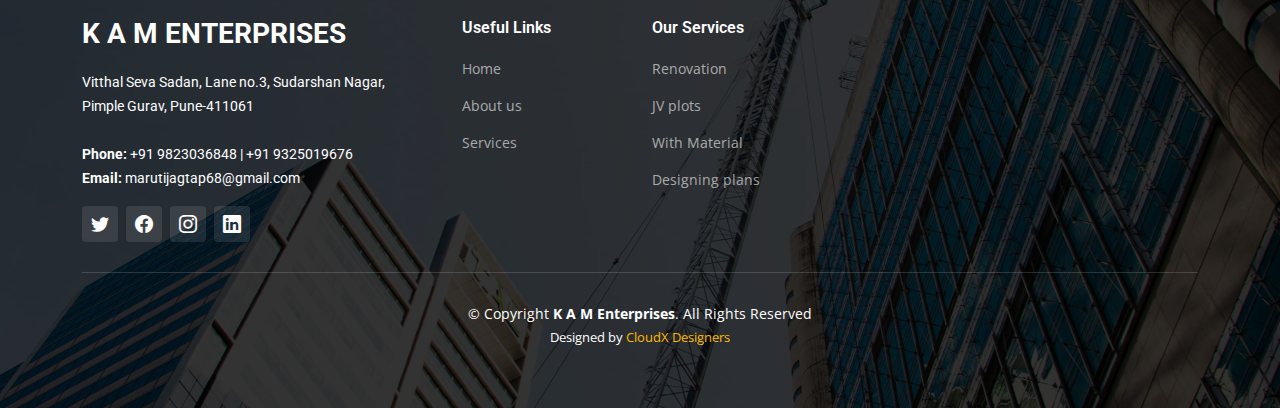
<file: services.html>
<!DOCTYPE html>
<html lang="en">

<head>
  <meta charset="utf-8">
  <meta content="width=device-width, initial-scale=1.0" name="viewport">

  <title>K A M Enterprises - Services</title>
  <meta content="" name="description">
  <meta content="" name="keywords">

  <!-- Favicons -->
  <link href="assets/img/logo_size.jpg" rel="icon">
  <link href="assets/img/logo_size.jpg" rel="apple-touch-icon">

  <!-- Google Fonts -->
  <link rel="preconnect" href="https://fonts.googleapis.com">
  <link rel="preconnect" href="https://fonts.gstatic.com" crossorigin>
  <link href="https://fonts.googleapis.com/css2?family=Open+Sans:ital,wght@0,300;0,400;0,500;0,600;0,700;1,300;1,400;1,600;1,700&family=Roboto:ital,wght@0,300;0,400;0,500;0,600;0,700;1,300;1,400;1,500;1,600;1,700&family=Work+Sans:ital,wght@0,300;0,400;0,500;0,600;0,700;1,300;1,400;1,500;1,600;1,700&display=swap" rel="stylesheet">

  <!-- Vendor CSS Files -->
  <link href="assets/vendor/bootstrap/css/bootstrap.min.css" rel="stylesheet">
  <link href="assets/vendor/bootstrap-icons/bootstrap-icons.css" rel="stylesheet">
  <link href="assets/vendor/fontawesome-free/css/all.min.css" rel="stylesheet">
  <link href="assets/vendor/aos/aos.css" rel="stylesheet">
  <link href="assets/vendor/glightbox/css/glightbox.min.css" rel="stylesheet">
  <link href="assets/vendor/swiper/swiper-bundle.min.css" rel="stylesheet">

  <!-- Template Main CSS File -->
  <link href="assets/css/main.css" rel="stylesheet">

  
</head>

<body>

  <!-- ======= Header ======= -->
  <header id="header" class="header d-flex align-items-center">
    <div class="container-fluid container-xl d-flex align-items-center justify-content-between">

      <a href="index.html" class="logo d-flex align-items-center">
        <img src="assets\img\sample 5.png" alt="Your Company Name">
      </a>

      <i class="mobile-nav-toggle mobile-nav-show bi bi-list"></i>
      <i class="mobile-nav-toggle mobile-nav-hide d-none bi bi-x"></i>
      <nav id="navbar" class="navbar">
        <ul>
          <li><a href="index.html">Home</a></li>
          <li><a href="about.html">About</a></li>
          <li><a href="services.html" class="active">Services</a></li>
       
          <li><a href="contact.html">Contact</a></li>
        </ul>
      </nav><!-- .navbar -->

    </div>
  </header><!-- End Header -->

  <main id="main">

    <!-- ======= Breadcrumbs ======= -->
    <div class="breadcrumbs d-flex align-items-center" style="background-image: url('assets/img/breadcrumbs-bg.jpg');">
      <div class="container position-relative d-flex flex-column align-items-center" data-aos="fade">

        <h2>Services</h2>
        <ol>
          <li><a href="index.html">Home</a></li>
          <li>Services</li>
        </ol>

      </div>
    </div><!-- End Breadcrumbs -->

    <!-- ======= Services Section ======= -->
    <section id="services" class="services section-bg">
      <div class="container" data-aos="fade-up">

        <div class="section-header">
          <h2>Services</h2>
          <p>Our company offers a wide range of services to help you achieve your dream home or business space. Whether you need renovation, designing plans, or both, we are here to help. Our team of skilled professionals will work closely with you to ensure that every detail is taken care of, from start to finish. We provide all necessary materials, so you don't have to worry about a thing. We specialize in creating innovative designs, and we are proud to have worked on several projects including the prestigious JV plots. Let us help you transform your space into something truly remarkable.</p>
        </div>

        <div class="row gy-4">

          <div class="col-lg-4 col-md-6" data-aos="fade-up" data-aos-delay="100">
            <div class="service-item  position-relative">
              <div class="icon">
                <i class="fa-solid fa-mountain-city"></i>
              </div>
              <h3>Renovation</h3>
              <p>We specialize in transforming old and outdated spaces into modern and functional areas. Our team of experts will work with you to create a customized renovation plan that meets your unique needs and budget.</p>
       
            </div>
          </div><!-- End Service Item -->

          <div class="col-lg-4 col-md-6" data-aos="fade-up" data-aos-delay="200">
            <div class="service-item position-relative">
              <div class="icon">
                <i class="fa-solid fa-arrow-up-from-ground-water"></i>
              </div>
              <h3>Designing Plans</h3>
              <p>We offer designing plans that cater to your personal style and preferences. Our team of designers will work with you to create a customized design plan that reflects your vision for your space.</p>
          
            </div>
          </div><!-- End Service Item -->

          <div class="col-lg-4 col-md-6" data-aos="fade-up" data-aos-delay="300">
            <div class="service-item position-relative">
              <div class="icon">
                <i class="fa-solid fa-compass-drafting"></i>
              </div>
              <h3>With Materials</h3>
              <p>We provide all necessary materials needed for the project, including high-quality products and materials that meet industry standards.</p>
            
            </div>
          </div><!-- End Service Item -->

          <div class="col-lg-4 col-md-6" data-aos="fade-up" data-aos-delay="400">
            <div class="service-item position-relative">
              <div class="icon">
                <i class="fa-solid fa-trowel-bricks"></i>
              </div>
              <h3>JV Plots</h3>
              <p>We offer JV plots for those looking to invest in real estate projects. Our team will work closely with you to identify the right plot for your needs and help you navigate the process of investing in real estate.</p>
            
            </div>
          </div><!-- End Service Item -->

         

        </div>

      </div>
    </section><!-- End Services Section -->

    

  </main><!-- End #main -->

  <!-- ======= Footer ======= -->
  <footer id="footer" class="footer">

    <div class="footer-content position-relative">
      <div class="container">
        <div class="row">

          <div class="col-lg-4 col-md-6">
            <div class="footer-info">
              <h3>K A M Enterprises</h3>
              <p>
                Vitthal Seva Sadan, Lane no.3, Sudarshan Nagar,<br>
                Pimple Gurav, Pune-411061<br><br>
                <strong>Phone:</strong> +91 9823036848 | +91 9325019676<br>
                <strong>Email:</strong> marutijagtap68@gmail.com<br>
              </p>
              <div class="social-links d-flex mt-3">
                <a href="#" class="d-flex align-items-center justify-content-center"><i class="bi bi-twitter"></i></a>
                <a href="#" class="d-flex align-items-center justify-content-center"><i class="bi bi-facebook"></i></a>
                <a href="#" class="d-flex align-items-center justify-content-center"><i class="bi bi-instagram"></i></a>
                <a href="#" class="d-flex align-items-center justify-content-center"><i class="bi bi-linkedin"></i></a>
              </div>
            </div>
          </div><!-- End footer info column-->

          <div class="col-lg-2 col-md-3 footer-links">
            <h4>Useful Links</h4>
            <ul>
              <li><a href="index.html">Home</a></li>
              <li><a href="about.html">About us</a></li>
              <li><a href="services.html">Services</a></li>
             
            </ul>
          </div><!-- End footer links column-->

          <div class="col-lg-2 col-md-3 footer-links">
            <h4>Our Services</h4>
            <ul>
              <li><a href="">Renovation</a></li>
              <li><a href="">JV plots</a></li>
              <li><a href="">With Material</a></li>
              <li><a href="">Designing plans</a></li>
         
            </ul>
          </div><!-- End footer links column-->

          
          </div><!-- End footer links column-->

        </div>
      </div>
    </div>

    <div class="footer-legal text-center position-relative">
      <div class="container">
        <div class="copyright">
          &copy; Copyright <strong><span>K A M Enterprises</span></strong>. All Rights Reserved
        </div>
        <div class="credits">
          
          Designed by <a href="">CloudX Designers</a>
        </div>
      </div>
    </div>

  </footer>
  <!-- End Footer -->

  <a href="#" class="scroll-top d-flex align-items-center justify-content-center"><i class="bi bi-arrow-up-short"></i></a>

  <div id="preloader"></div>

  <!-- Vendor JS Files -->
  <script src="assets/vendor/bootstrap/js/bootstrap.bundle.min.js"></script>
  <script src="assets/vendor/aos/aos.js"></script>
  <script src="assets/vendor/glightbox/js/glightbox.min.js"></script>
  <script src="assets/vendor/isotope-layout/isotope.pkgd.min.js"></script>
  <script src="assets/vendor/swiper/swiper-bundle.min.js"></script>
  <script src="assets/vendor/purecounter/purecounter_vanilla.js"></script>
  <script src="assets/vendor/php-email-form/validate.js"></script>

  <!-- Template Main JS File -->
  <script src="assets/js/main.js"></script>

</body>

</html>
</file>
<file: assets/css/main.css>
/* Fonts */
:root {
  --font-default: "Open Sans", system-ui, -apple-system, "Segoe UI", Roboto, "Helvetica Neue", Arial, "Noto Sans", "Liberation Sans", sans-serif, "Apple Color Emoji", "Segoe UI Emoji", "Segoe UI Symbol", "Noto Color Emoji";
  --font-primary: "Roboto", sans-serif;
  --font-secondary: "Work Sans", sans-serif;
}

/* Colors */
:root {
  --color-default: #364d59;
  --color-primary: #feb900;
  --color-secondary: #52565e;
}

/* Smooth scroll behavior */
:root {
  scroll-behavior: smooth;
}

/*--------------------------------------------------------------
# General
--------------------------------------------------------------*/
body {
  font-family: var(--font-default);
  color: var(--color-default);
  overflow-x: hidden;
}
h2 img {
  width: 50px;
  height: auto;
}
a {
  color: var(--color-primary);
  text-decoration: none;
}

a:hover {
  color: #ffc732;
  text-decoration: none;
}

h1,
h2,
h3,
h4,
h5,
h6 {
  font-family: var(--font-primary);
}

/*--------------------------------------------------------------
# Sections & Section Header
--------------------------------------------------------------*/
section {
  padding: 80px 0;
  overflow: hidden;
}

.section-bg {
  background-color: #f5f6f7;
}

.section-header {
  text-align: center;
  padding-bottom: 70px;
}

.section-header h2 {
  font-size: 32px;
  font-weight: 700;
  position: relative;
  color: #2e3135;
}

.section-header h2:before,
.section-header h2:after {
  content: "";
  width: 50px;
  height: 2px;
  background: var(--color-primary);
  display: inline-block;
}

.section-header h2:before {
  margin: 0 15px 10px 0;
}

.section-header h2:after {
  margin: 0 0 10px 15px;
}

.section-header p {
  margin: 0 auto 0 auto;
}

@media (min-width: 1199px) {
  .section-header p {
    max-width: 60%;
  }
}

/*--------------------------------------------------------------
# Breadcrumbs
--------------------------------------------------------------*/
.breadcrumbs {
  padding: 140px 0 60px 0;
  min-height: 30vh;
  position: relative;
  background-size: cover;
  background-position: center;
  background-repeat: no-repeat;
}

.breadcrumbs:before {
  content: "";
  background-color: rgba(0, 0, 0, 0.6);
  position: absolute;
  inset: 0;
}

.breadcrumbs h2 {
  font-size: 56px;
  font-weight: 500;
  color: #fff;
  font-family: var(--font-secondary);
}

.breadcrumbs ol {
  display: flex;
  flex-wrap: wrap;
  list-style: none;
  padding: 0 0 10px 0;
  margin: 0;
  font-size: 16px;
  font-weight: 600;
  color: var(--color-primary);
}

.breadcrumbs ol a {
  color: rgba(255, 255, 255, 0.8);
  transition: 0.3s;
}

.breadcrumbs ol a:hover {
  text-decoration: underline;
}

.breadcrumbs ol li+li {
  padding-left: 10px;
}

.breadcrumbs ol li+li::before {
  display: inline-block;
  padding-right: 10px;
  color: #fff;
  content: "/";
}

/*--------------------------------------------------------------
# Scroll top button
--------------------------------------------------------------*/
.scroll-top {
  position: fixed;
  visibility: hidden;
  opacity: 0;
  right: 15px;
  bottom: 15px;
  z-index: 99999;
  background: var(--color-primary);
  width: 40px;
  height: 40px;
  border-radius: 4px;
  transition: all 0.4s;
}

.scroll-top i {
  font-size: 24px;
  color: var(--color-secondary);
  line-height: 0;
}

.scroll-top:hover {
  background: #ffc732;
  color: #fff;
}

.scroll-top.active {
  visibility: visible;
  opacity: 1;
}

/*--------------------------------------------------------------
# Preloader
--------------------------------------------------------------*/
#preloader {
  position: fixed;
  inset: 0;
  z-index: 999999;
  overflow: hidden;
  background: #fff;
  transition: all 0.6s ease-out;
}

#preloader:before {
  content: "";
  position: fixed;
  top: calc(50% - 30px);
  left: calc(50% - 30px);
  border: 6px solid #fff;
  border-color: var(--color-primary) transparent var(--color-primary) transparent;
  border-radius: 50%;
  width: 60px;
  height: 60px;
  animation: animate-preloader 1.5s linear infinite;
}

@keyframes animate-preloader {
  0% {
    transform: rotate(0deg);
  }

  100% {
    transform: rotate(360deg);
  }
}

/*--------------------------------------------------------------
# Disable aos animation delay on mobile devices
--------------------------------------------------------------*/
@media screen and (max-width: 768px) {
  [data-aos-delay] {
    transition-delay: 0 !important;
  }
}

/*--------------------------------------------------------------
# Header
--------------------------------------------------------------*/
.header {
  z-index: 997;
  position: absolute;
  padding: 10px 0;
  top: 0;
  left: 0;
  right: 0;
}

.header .logo img {
  max-height: 500px;
  margin-right: 100px; /* Change margin-right to 0px */
  margin-left: 0x; /* Add margin-left of 5px */
  width: 230px;
  height: auto;
}

.header .logo h1 {
  font-size: 24px;
  font-weight: 700;
  color: #fff;
  margin-bottom: 0;
  font-family: var(--font-primary);
}

.header .logo h1 span {
  color: var(--color-primary);
}


/*--------------------------------------------------------------
# Desktop Navigation
--------------------------------------------------------------*/
@media (min-width: 1280px) {
  .navbar {
    padding: 0;
  }

  .navbar ul {
    margin: 0;
    padding: 0;
    display: flex;
    list-style: none;
    align-items: center;
  }

  .navbar li {
    position: relative;
  }

  .navbar>ul>li {
    white-space: nowrap;
    padding: 10px 0 10px 28px;
  }

  .navbar a,
  .navbar a:focus {
    display: flex;
    align-items: center;
    justify-content: space-between;
    padding: 0 3px;
    font-family: var(--font-primary);
    font-size: 14px;
    font-weight: 500;
    color: rgba(255, 255, 255, 0.6);
    text-transform: uppercase;
    white-space: nowrap;
    transition: 0.3s;
    position: relative;
  }

  .navbar a i,
  .navbar a:focus i {
    font-size: 12px;
    line-height: 0;
    margin-left: 5px;
  }

  .navbar>ul>li>a:before {
    content: "";
    position: absolute;
    width: 100%;
    height: 2px;
    bottom: -6px;
    left: 0;
    background-color: var(--color-primary);
    visibility: hidden;
    width: 0px;
    transition: all 0.3s ease-in-out 0s;
  }

  .navbar a:hover:before,
  .navbar li:hover>a:before,
  .navbar .active:before {
    visibility: visible;
    width: 100%;
  }

  .navbar a:hover,
  .navbar .active,
  .navbar .active:focus,
  .navbar li:hover>a {
    color: #fff;
  }

  .navbar .dropdown ul {
    display: block;
    position: absolute;
    left: 28px;
    top: calc(100% + 30px);
    margin: 0;
    padding: 10px 0;
    z-index: 99;
    opacity: 0;
    visibility: hidden;
    background: #fff;
    box-shadow: 0px 0px 30px rgba(127, 137, 161, 0.25);
    transition: 0.3s;
  }

  .navbar .dropdown ul li {
    min-width: 200px;
  }

  .navbar .dropdown ul a {
    padding: 10px 20px;
    font-size: 15px;
    text-transform: none;
    color: var(--color-default);
    font-weight: 400;
  }

  .navbar .dropdown ul a i {
    font-size: 12px;
  }

  .navbar .dropdown ul a:hover,
  .navbar .dropdown ul .active:hover,
  .navbar .dropdown ul li:hover>a {
    color: var(--color-primary);
  }

  .navbar .dropdown:hover>ul {
    opacity: 1;
    top: 100%;
    visibility: visible;
  }

  .navbar .dropdown .dropdown ul {
    top: 0;
    left: calc(100% - 30px);
    visibility: hidden;
  }

  .navbar .dropdown .dropdown:hover>ul {
    opacity: 1;
    top: 0;
    left: 100%;
    visibility: visible;
  }
}

@media (min-width: 1280px) and (max-width: 1366px) {
  .navbar .dropdown .dropdown ul {
    left: -90%;
  }

  .navbar .dropdown .dropdown:hover>ul {
    left: -100%;
  }
}

@media (min-width: 1280px) {

  .mobile-nav-show,
  .mobile-nav-hide {
    display: none;
  }
}

/*--------------------------------------------------------------
# Mobile Navigation
--------------------------------------------------------------*/
@media (max-width: 800px) {
  .navbar {
    position: fixed;
    top: 0;
    right:-100%;
    width: 100%;
    max-width: 400px;
    bottom: 0;
    transition: 0.3s;
    z-index: 9997;
  }

  .navbar ul {
    position: absolute;
    inset: 0;
    padding: 50px 0 10px 0;
    margin: 0;
    background: rgba(0, 0, 0, 0.8);
    overflow-y: auto;
    transition: 0.3s;
    z-index: 9998;
  }

  .navbar a,
  .navbar a:focus {
    display: flex;
    align-items: center;
    justify-content: space-between;
    padding: 10px 20px;
    font-family: var(--font-primary);
    font-size: 15px;
    font-weight: 500;
    color: rgba(255, 255, 255, 0.7);
    white-space: nowrap;
    text-transform: uppercase;
    transition: 0.3s;
  }

  .navbar a i,
  .navbar a:focus i {
    font-size: 12px;
    line-height: 0;
    margin-left: 5px;
  }

  .navbar a:hover,
  .navbar .active,
  .navbar .active:focus,
  .navbar li:hover>a {
    color: #fff;
  }

  .navbar .dropdown ul,
  .navbar .dropdown .dropdown ul {
    position: static;
    display: none;
    padding: 10px 0;
    margin: 10px 20px;
    transition: all 0.5s ease-in-out;
    border: 1px solid #222428;
  }

  .navbar .dropdown>.dropdown-active,
  .navbar .dropdown .dropdown>.dropdown-active {
    display: block;
  }

  .mobile-nav-show {
    position: relative;
    color: #fff;
    font-size: 28px;
    cursor: pointer;
    line-height: 0;
    transition: 0.5s;
    z-index: 9999;
    padding-right: 10px;
  }

  .mobile-nav-hide {
    color: #fff;
    font-size: 32px;
    cursor: pointer;
    line-height: 0;
    transition: 0.5s;
    position: fixed;
    right: 20px;
    top: 20px;
    z-index: 9999;
  }

  .mobile-nav-active {
    overflow: hidden;
  }

  .mobile-nav-active .navbar {
    right: 0;
  }

  .mobile-nav-active .navbar:before {
    content: "";
    position: fixed;
    inset: 0;
    background: rgba(0, 0, 0, 0.6);
    z-index: 9996;
  }
}

/*--------------------------------------------------------------
# Get Started Section
--------------------------------------------------------------*/
.get-started .content {
  padding: 30px 0;
}

.get-started .content h3 {
  font-size: 36px;
  color: var(--color-secondary);
  font-weight: 600;
  margin-bottom: 25px;
  padding-bottom: 25px;
  position: relative;
}

.get-started .content h3:after {
  content: "";
  position: absolute;
  display: block;
  width: 60px;
  height: 4px;
  background: var(--color-primary);
  left: 0;
  bottom: 0;
}

.get-started .content p {
  font-size: 14px;
}

.get-started .php-email-form {
  background: #fff;
  padding: 30px;
  height: 100%;
}

@media (max-width: 575px) {
  .get-started .php-email-form {
    padding: 20px;
  }
}

.get-started .php-email-form h3 {
  font-size: 14px;
  font-weight: 700;
  text-transform: uppercase;
  letter-spacing: 1px;
}

.get-started .php-email-form p {
  font-size: 14px;
  margin-bottom: 20px;
}

.get-started .php-email-form .error-message {
  display: none;
  color: #fff;
  background: #df1529;
  text-align: left;
  padding: 15px;
  margin-bottom: 24px;
  font-weight: 600;
}

.get-started .php-email-form .sent-message {
  display: none;
  color: #fff;
  background: #059652;
  text-align: center;
  padding: 15px;
  margin-bottom: 24px;
  font-weight: 600;
}

.get-started .php-email-form .loading {
  display: none;
  background: #fff;
  text-align: center;
  padding: 15px;
  margin-bottom: 24px;
}

.get-started .php-email-form .loading:before {
  content: "";
  display: inline-block;
  border-radius: 50%;
  width: 24px;
  height: 24px;
  margin: 0 10px -6px 0;
  border: 3px solid #059652;
  border-top-color: #fff;
  animation: animate-loading 1s linear infinite;
}

.get-started .php-email-form input,
.get-started .php-email-form textarea {
  border-radius: 0;
  box-shadow: none;
  font-size: 14px;
  border-radius: 0;
}

.get-started .php-email-form input:focus,
.get-started .php-email-form textarea:focus {
  border-color: var(--color-primary);
}

.get-started .php-email-form input {
  padding: 12px 15px;
}

.get-started .php-email-form textarea {
  padding: 12px 15px;
}

.get-started .php-email-form button[type=submit] {
  background: var(--color-primary);
  border: 0;
  padding: 10px 30px;
  color: #fff;
  transition: 0.4s;
  border-radius: 4px;
}

.get-started .php-email-form button[type=submit]:hover {
  background: rgba(254, 185, 0, 0.8);
}

@keyframes animate-loading {
  0% {
    transform: rotate(0deg);
  }

  100% {
    transform: rotate(360deg);
  }
}

/*--------------------------------------------------------------
# Services Section
--------------------------------------------------------------*/
.services .service-item {
  padding: 40px;
  background: #fff;
  height: 100%;
}

.services .service-item .icon {
  width: 48px;
  height: 48px;
  position: relative;
  margin-bottom: 50px;
}

.services .service-item .icon i {
  color: var(--color-secondary);
  font-size: 40px;
  transition: ease-in-out 0.3s;
  z-index: 2;
  position: relative;
  line-height: 1.8;
}

.services .service-item .icon:before {
  position: absolute;
  content: "";
  height: 100%;
  width: 100%;
  background: #f0f1f2;
  border-radius: 50px;
  z-index: 1;
  top: 10px;
  right: -15px;
  transition: 0.3s;
}

.services .service-item h3 {
  color: var(--color-default);
  font-weight: 700;
  margin: 0 0 20px 0;
  padding-bottom: 8px;
  font-size: 22px;
  position: relative;
  display: inline-block;
  border-bottom: 4px solid #ebebed;
  transition: 0.3s;
}

.services .service-item p {
  line-height: 24px;
  font-size: 14px;
  margin-bottom: 0;
}

.services .service-item .readmore {
  margin-top: 15px;
  display: inline-block;
  color: var(--color-primary);
}

.services .service-item:hover .icon:before {
  background: var(--color-primary);
}

.services .service-item:hover h3 {
  border-color: var(--color-primary);
}



/*--------------------------------------------------------------
# About Section
--------------------------------------------------------------*/
.about h2 {
  font-size: 48px;
  font-weight: 700;
  font-family: var(--font-secondary);
  margin: 30px 0;
}

@media (min-width: 991px) {
  .about h2 {
    max-width: 65%;
    margin: 0 0 80px 0;
  }
}

.about .our-story {
  padding: 40px;
  background-color: #f5f6f7;
}

@media (min-width: 991px) {
  .about .our-story {
    padding-right: 35%;
  }
}

.about .our-story h4 {
  text-transform: uppercase;
  font-size: 18px;
  color: #838893;
}

.about .our-story h3 {
  font-size: 36px;
  font-weight: 700;
  margin-bottom: 20px;
  color: var(--color-secondary);
}

.about .our-story p:last-child {
  margin-bottom: 0;
}

.about ul {
  list-style: none;
  padding: 0;
  font-size: 15px;
}

.about ul li {
  padding: 5px 0;
  display: flex;
  align-items: center;
}

.about ul i {
  font-size: 20px;
  margin-right: 4px;
  color: var(--color-primary);
}

.about .watch-video i {
  font-size: 32px;
  transition: 0.3s;
  color: var(--color-primary);
}

.about .watch-video a {
  font-weight: 600;
  color: var(--color-secondary);
  margin-left: 8px;
  transition: 0.3s;
}

.about .watch-video:hover a {
  color: var(--color-primary);
}

.about .about-img {
  min-height: 600px;
  background-size: cover;
  background-position: center;
}

@media (min-width: 992px) {
  .about .about-img {
    position: absolute;
    top: 0;
    right: 0;
  }
}

/*--------------------------------------------------------------
# Stats Counter Section
--------------------------------------------------------------*/
.stats-counter .stats-item {
  background: #fff;
  box-shadow: 0px 0 30px rgba(82, 86, 94, 0.05);
  padding: 30px;
}

.stats-counter .stats-item i {
  font-size: 42px;
  line-height: 0;
  margin-right: 20px;
  color: var(--color-primary);
}

.stats-counter .stats-item span {
  font-size: 36px;
  display: block;
  font-weight: 600;
  color: var(--color-secondary);
}

.stats-counter .stats-item p {
  padding: 0;
  margin: 0;
  font-family: var(--font-primary);
  font-size: 14px;
}

/*--------------------------------------------------------------
# Our Team Section
--------------------------------------------------------------*/
.team .member {
  position: relative;
}

.team .member .member-img {
  margin: 0 80px;
  border-radius: 50%;
  overflow: hidden;
  position: relative;
}

@media (max-width: 1024px) {
  .team .member .member-img {
    margin: 0 60px;
  }
}

.team .member .member-img img {
  position: relative;
  z-index: 1;
}

.team .member .member-img .social {
  position: absolute;
  inset: 0;
  background-color: rgba(0, 0, 0, 0.6);
  display: flex;
  justify-content: center;
  align-items: center;
  z-index: 2;
  padding-bottom: 20px;
  transition: 0.3s;
  visibility: hidden;
  opacity: 0;
}

.team .member .member-img .social a {
  transition: 0.3s;
  color: #fff;
  font-size: 20px;
  margin: 0 8px;
}

.team .member .member-img .social a:hover {
  color: var(--color-primary);
}

.team .member .member-info {
  margin-top: 30px;
}

.team .member .member-info h4 {
  font-weight: 700;
  margin-bottom: 6px;
  font-size: 18px;
  color: var(--color-secondary);
}

.team .member .member-info span {
  font-style: italic;
  display: block;
  font-size: 15px;
  color: #838893;
  margin-bottom: 10px;
}

.team .member .member-info p {
  margin-bottom: 0;
  font-size: 14px;
}

.team .member:hover .member-img .social {
  padding-bottom: 0;
  visibility: visible;
  opacity: 1;
}

/*--------------------------------------------------------------
# Servie Cards Section
--------------------------------------------------------------*/
.services-cards h3 {
  font-size: 20px;
  font-weight: 700;
  color: var(--color-secondary);
}

.services-cards p {
  font-size: 15px;
}

.services-cards ul li {
  display: flex;
  align-items: center;
  font-size: 14px;
  padding-top: 10px;
}

.services-cards ul li i {
  font-size: 16px;
  color: var(--color-primary);
  margin-right: 6px;
}


/*--------------------------------------------------------------
# Service Details Section
--------------------------------------------------------------*/
.service-details .services-list {
  padding: 10px 30px;
  border: 1px solid #d5d7da;
  margin-bottom: 20px;
}

.service-details .services-list a {
  display: block;
  line-height: 1;
  padding: 8px 0 8px 15px;
  border-left: 3px solid #d9e3e8;
  margin: 20px 0;
  color: var(--color-secondary);
  transition: 0.3s;
}

.service-details .services-list a.active {
  font-weight: 700;
  border-color: var(--color-primary);
}

.service-details .services-list a:hover {
  border-color: var(--color-primary);
}

.service-details .services-img {
  margin-bottom: 20px;
}

.service-details h3 {
  font-size: 28px;
  font-weight: 700;
}

.service-details h4 {
  font-size: 20px;
  font-weight: 700;
}

.service-details p {
  font-size: 15px;
}

.service-details ul {
  list-style: none;
  padding: 0;
  font-size: 15px;
}

.service-details ul li {
  padding: 5px 0;
  display: flex;
  align-items: center;
}

.service-details ul i {
  font-size: 20px;
  margin-right: 8px;
  color: var(--color-primary);
}

/*--------------------------------------------------------------
# Contact Section
--------------------------------------------------------------*/
.contact .info-item {
  box-shadow: 0 0 25px rgba(0, 0, 0, 0.08);
  padding: 20px 0 30px 0;
}

.contact .info-item i {
  display: flex;
  align-items: center;
  justify-content: center;
  width: 56px;
  height: 56px;
  font-size: 24px;
  line-height: 0;
  color: var(--color-primary);
  border-radius: 50%;
  border: 2px dotted #ffd565;
}

.contact .info-item h3 {
  font-size: 20px;
  color: #6c757d;
  font-weight: 700;
  margin: 10px 0;
}

.contact .info-item p {
  padding: 0;
  line-height: 24px;
  font-size: 14px;
  margin-bottom: 0;
}

.contact .php-email-form {
  width: 100%;
  background: #fff;
  box-shadow: 0 0 25px rgba(0, 0, 0, 0.08);
  padding: 30px;
}

.contact .php-email-form .form-group {
  padding-bottom: 20px;
}

.contact .php-email-form .error-message {
  display: none;
  color: #fff;
  background: #df1529;
  text-align: left;
  padding: 15px;
  font-weight: 600;
}

.contact .php-email-form .error-message br+br {
  margin-top: 25px;
}

.contact .php-email-form .sent-message {
  display: none;
  color: #fff;
  background: #059652;
  text-align: center;
  padding: 15px;
  font-weight: 600;
}

.contact .php-email-form .loading {
  display: none;
  background: #fff;
  text-align: center;
  padding: 15px;
}

.contact .php-email-form .loading:before {
  content: "";
  display: inline-block;
  border-radius: 50%;
  width: 24px;
  height: 24px;
  margin: 0 10px -6px 0;
  border: 3px solid #059652;
  border-top-color: #fff;
  animation: animate-loading 1s linear infinite;
}

.contact .php-email-form input,
.contact .php-email-form textarea {
  border-radius: 0;
  box-shadow: none;
  font-size: 14px;
}

.contact .php-email-form input:focus,
.contact .php-email-form textarea:focus {
  border-color: var(--color-primary);
}

.contact .php-email-form input {
  height: 44px;
}

.contact .php-email-form textarea {
  padding: 10px 12px;
}

.contact .php-email-form button[type=submit] {
  background: var(--color-primary);
  border: 0;
  padding: 10px 35px;
  color: #fff;
  transition: 0.4s;
  border-radius: 5px;
}

.contact .php-email-form button[type=submit]:hover {
  background: rgba(254, 185, 0, 0.8);
}

@keyframes animate-loading {
  0% {
    transform: rotate(0deg);
  }

  100% {
    transform: rotate(360deg);
  }
}


/*--------------------------------------------------------------
# Hero Section
--------------------------------------------------------------*/
.hero {
  overflow-x: hidden;
  padding: 0;
}

.hero .logo {
  max-width: 100%;
  height: auto;
}

.hero .carousel {
  width: 100%;
  min-height: 100vh;
  padding: 80px 0;
  margin: 0;
  position: relative;
}

.hero .carousel-item {
  position: absolute;
  inset: 0;
  background-size: cover;
  background-position: center;
  background-repeat: no-repeat;
  overflow: hidden;
  z-index: 1;
  transition-duration: 0.4s;
}

.hero .carousel-item::before {
  content: "";
  background-color: rgba(0, 0, 0, 0.7);
  position: absolute;
  inset: 0;
}

.hero .info {
  position: absolute;
  inset: 0;
  z-index: 2;
}

@media (max-width: 768px) {
  .hero .info {
    padding: 0 50px;
  }
}

.hero .info h2 {
  color: #fff;
  margin-bottom: 30px;
  padding-bottom: 30px;
  font-size: 56px;
  font-weight: 700;
  position: relative;
}

.hero .info h2:after {
  content: "";
  position: absolute;
  display: block;
  width: 80px;
  height: 4px;
  background: var(--color-primary);
  left: 0;
  right: 0;
  bottom: 0;
  margin: auto;
}

@media (max-width: 768px) {
  .hero .info h2 {
    font-size: 36px;
  }
}

.hero .info p {
  color: rgba(255, 255, 255, 0.8);
  font-size: 18px;
}

.hero .info .btn-get-started {
  font-family: var(--font-primary);
  font-weight: 500;
  font-size: 16px;
  letter-spacing: 1px;
  display: inline-block;
  padding: 12px 40px;
  border-radius: 50px;
  transition: 0.5s;
  margin: 10px;
  color: #fff;
  border: 2px solid var(--color-primary);
}

.hero .info .btn-get-started:hover {
  background: var(--color-primary);
}

.hero .carousel-control-prev {
  justify-content: start;
}

@media (min-width: 640px) {
  .hero .carousel-control-prev {
    padding-left: 15px;
  }
}

.hero .carousel-control-next {
  justify-content: end;
}

@media (min-width: 640px) {
  .hero .carousel-control-next {
    padding-right: 15px;
  }
}

.hero .carousel-control-next-icon,
.hero .carousel-control-prev-icon {
  background: none;
  font-size: 26px;
  line-height: 0;
  background: rgba(255, 255, 255, 0.2);
  color: rgba(255, 255, 255, 0.6);
  border-radius: 50px;
  width: 54px;
  height: 54px;
  display: flex;
  align-items: center;
  justify-content: center;
}

.hero .carousel-control-prev,
.hero .carousel-control-next {
  z-index: 3;
  transition: 0.3s;
}


.hero .carousel-control-prev:focus,
.hero .carousel-control-next:focus {
  opacity: 0.5;
}

.hero .carousel-control-prev:hover,
.hero .carousel-control-next:hover {
  opacity: 0.9;
}


/*--------------------------------------------------------------
# Footer
--------------------------------------------------------------*/
.footer {
  color: #fff;
  background: url("../img/footer-bg.jpg") top center no-repeat;
  background-size: cover;
  font-size: 14px;
  padding: 80px 0 60px 0;
  position: relative;
}

.footer:before {
  content: "";
  background: rgba(0, 0, 0, 0.8);
  position: absolute;
  inset: 0;
}

.footer .footer-content .footer-info {
  margin-bottom: 30px;
}

.footer .footer-content .footer-info h3 {
  font-size: 28px;
  margin: 0 0 20px 0;
  padding: 2px 0 2px 0;
  line-height: 1;
  font-weight: 700;
  text-transform: uppercase;
}

.footer .footer-content .footer-info h3 span {
  color: var(--color-primary);
}

.footer .footer-content .footer-info p {
  font-size: 14px;
  line-height: 24px;
  margin-bottom: 0;
  font-family: var(--font-primary);
  color: #fff;
}

.footer .footer-content .social-links a {
  font-size: 18px;
  display: inline-block;
  background: rgba(255, 255, 255, 0.1);
  color: #fff;
  line-height: 1;
  margin-right: 8px;
  border-radius: 4px;
  width: 36px;
  height: 36px;
  transition: 0.3s;
}

.footer .footer-content .social-links a:hover {
  background: var(--color-primary);
  text-decoration: none;
}

.footer .footer-content h4 {
  font-size: 16px;
  font-weight: 600;
  color: #fff;
  position: relative;
  padding-bottom: 12px;
}

.footer .footer-content .footer-links {
  margin-bottom: 30px;
}

.footer .footer-content .footer-links ul {
  list-style: none;
  padding: 0;
  margin: 0;
}

.footer .footer-content .footer-links ul li {
  padding: 8px 0;
}

.footer .footer-content .footer-links ul li:first-child {
  padding-top: 0;
}

.footer .footer-content .footer-links ul a {
  color: rgba(255, 255, 255, 0.6);
  transition: 0.3s;
  display: inline-block;
  line-height: 1;
}

.footer .footer-content .footer-links ul a:hover {
  color: #fff;
}

.footer .footer-legal .copyright {
  padding-top: 30px;
  border-top: 1px solid rgba(255, 255, 255, 0.15);
}

.footer .footer-legal .credits {
  padding-top: 4px;
  font-size: 13px;
  color: #fff;
}

.footer .footer-legal .credits a {
  color: var(--color-primary);
}
</file>
